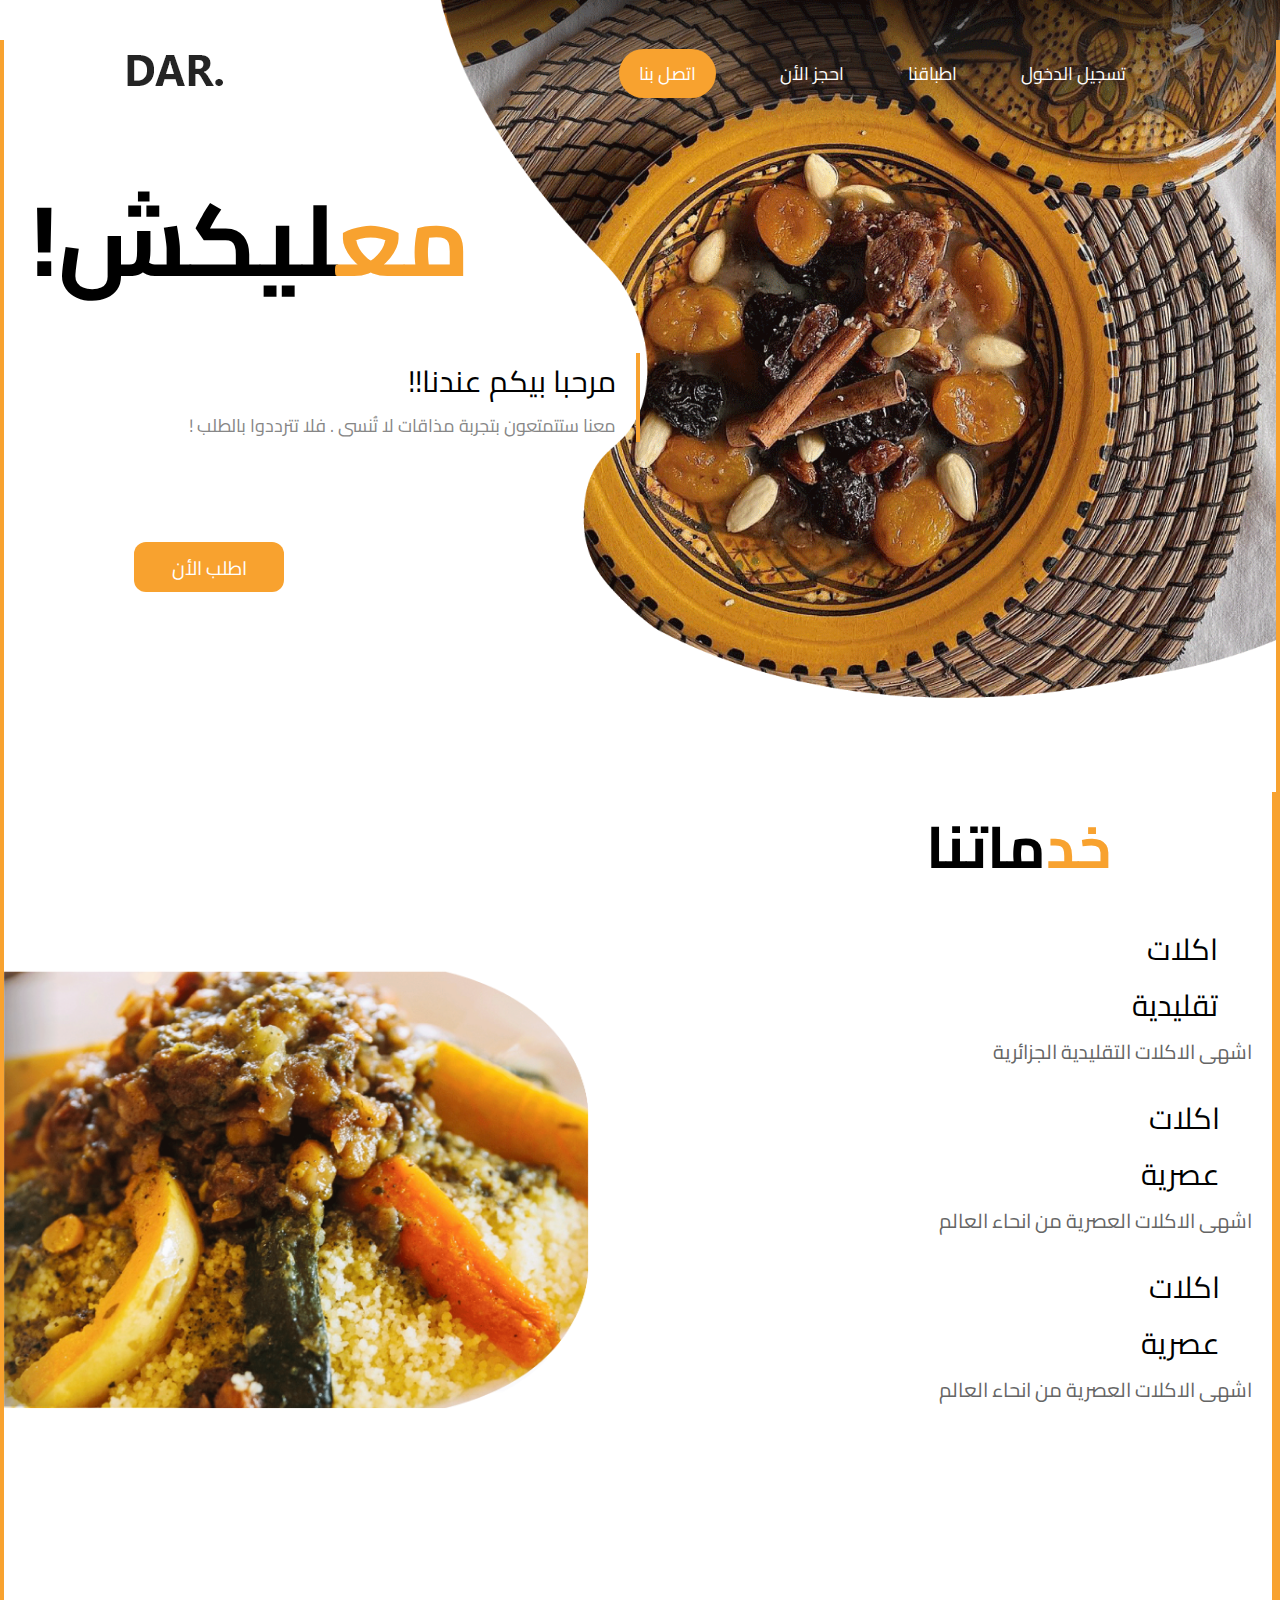
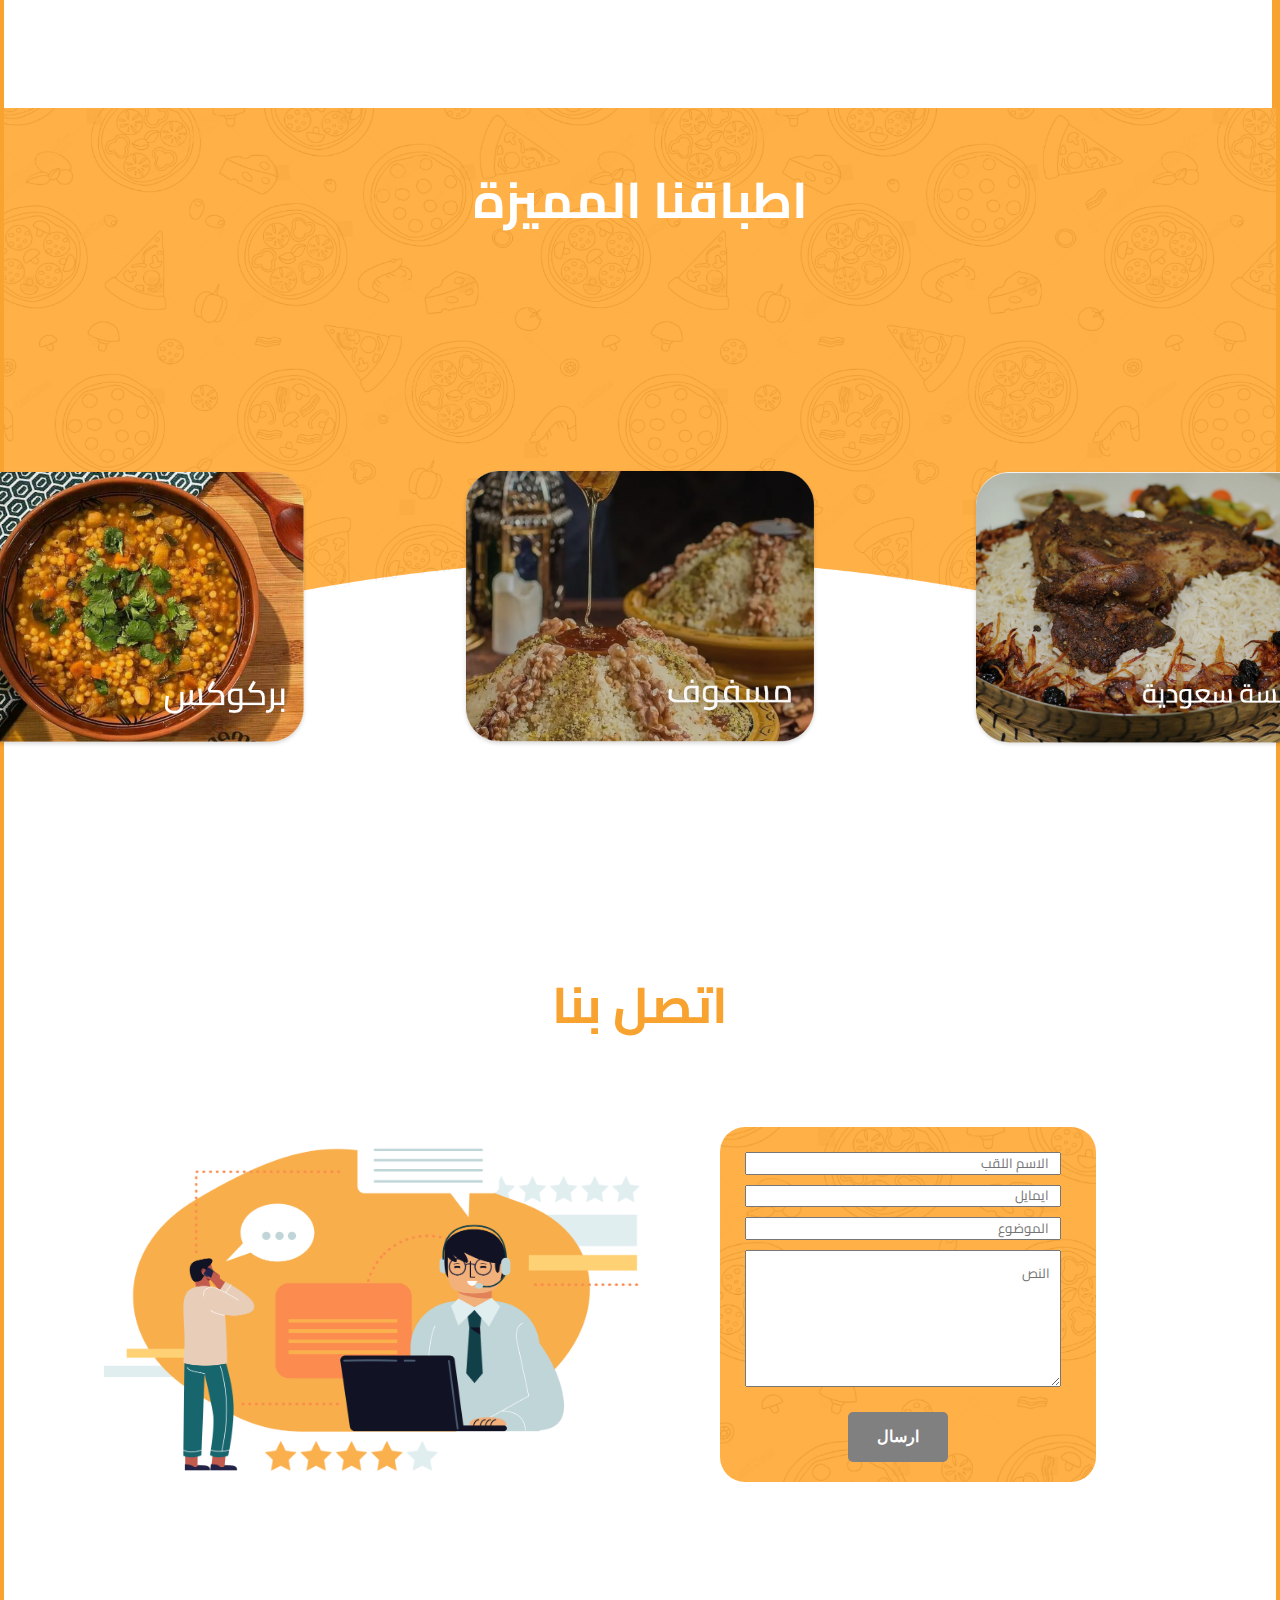
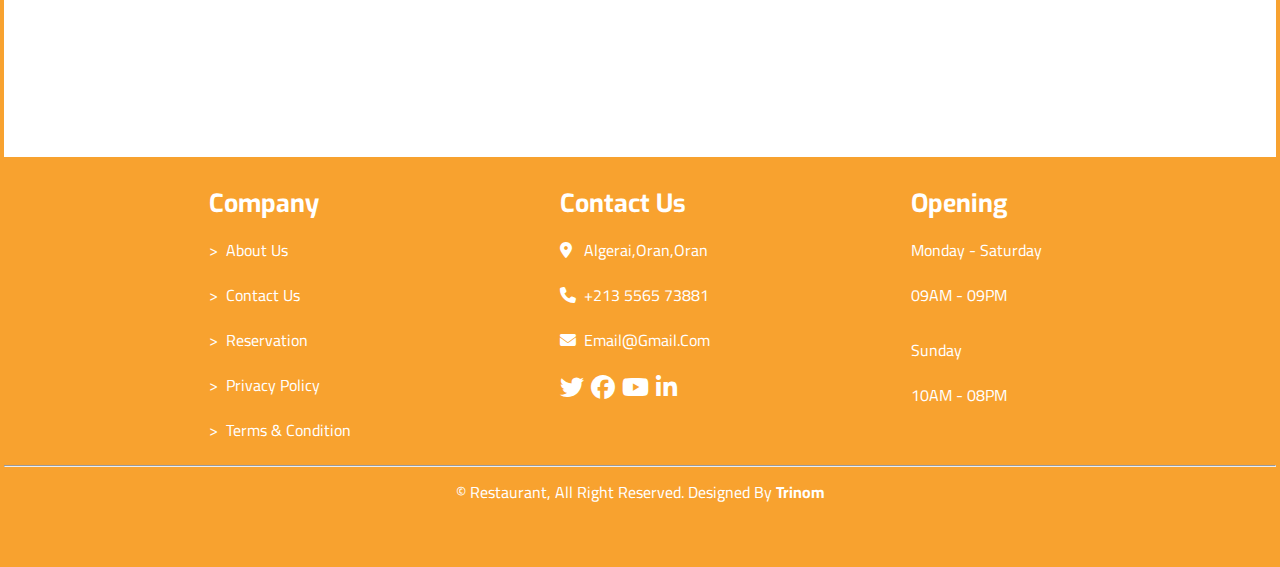
<file: index.html>
<!DOCTYPE html>
<html lang="en">
<head>
    <meta charset="UTF-8">
    <meta http-equiv="X-UA-Compatible" content="IE=edge">
    <meta name="viewport" content="width=device-width, initial-scale=1.0">
    <title>restaurent</title>
    <link rel="stylesheet" href="style.css">
    <link rel="icon" href="/res/tajin-with-black-fade.gif">
<link rel="stylesheet" href="https://cdnjs.cloudflare.com/ajax/libs/font-awesome/6.4.0/css/all.min.css">    
</head>
<body>
        <div class="main_container">
    
          <header>
            <div class="logo">
              <img src="res/DAR.DJEDDI.png" alt="">
            </div>    
                <div class="nav-bar">
                <nav>
                  <a href="signin.html">تسجيل الدخول</a>
                  <a href="menu.html">اطباقنا</a>
                  <a href="#">احجز الأن</a>
                  <a href="#contact" class="cont">اتصل بنا</a>
                </nav>
                </div>   
                            
          </header>
                    
                    <!--section taa bdya -->
              
                    <div class="container-sec1">
                        <div  class="bdya_titel">
                            <div class="m3likch"><h3>!<span style="color:#F8A22F">مع</span>ليكش </h3></div>
                            <div class="parag">
                            <p>!!مرحبا بيكم عندنا</p>
                            <p style="font-size: large;color:#868686"> ! معنا ستتمتعون بتجربة مذاقات لا تُنسى . فلا تترددوا بالطلب  </p>
                            </div>
                            <button class="btn">اطلب الأن </button>
                        </div>
                    <!--hna div win t7ot img-->
                        
                    
                    </div>

                
                <!--section ends taa bdya-->
                <!--section zawja -->

                <div class="container-sec2">
                    <div class="img-sec2">
                            <img src="/res/coucouuus.gif" class="couscous">

                    
                    </div>

                    <!--ktiba of section 2 -->
                    <div class="dish">
                      <h3><span style="color:#F8A22F">خد</span>ماتنا </h3>
                      
                      
                      <div class="parag-2">
                        <P >اكلات تقليدية</P>
                        <lord-icon
                              src="https://cdn.lordicon.com/mecwbjnp.json"
                              trigger="hover"
                              colors="primary:#f8a22f,secondary:#000000"
                              style="width:50px;height:50px;display: flex;">
                          </lord-icon>
                          <script src="https://cdn.lordicon.com/bhenfmcm.js"></script>
                      
                        </div>
                        <p class="comment_dish">اشهى الاكلات التقليدية الجزائرية</p>
                        <p class="comment_dish"> </p>

                     
                      <div class="parag-2">
                        <P class="z">اكلات عصرية</P>
                        <lord-icon
                              src="https://cdn.lordicon.com/mecwbjnp.json"
                              trigger="hover"
                              colors="primary:#f8a22f,secondary:#000000"
                              style="width:50px;height:50px;display: flex;">
                          </lord-icon>
                          <script src="https://cdn.lordicon.com/bhenfmcm.js"></script>
                      </div>
                        <p class="comment_dish">اشهى الاكلات العصرية من انحاء العالم</p>
                        
                        
                        <div class="parag-2">
                        <P class="z">اكلات عصرية</P>
                        <lord-icon
                              src="https://cdn.lordicon.com/mecwbjnp.json"
                              trigger="hover"
                              colors="primary:#f8a22f,secondary:#000000"
                              style="width:50px;height:50px;display: flex;">
                          </lord-icon>
                          <script src="https://cdn.lordicon.com/bhenfmcm.js"></script>
                      </div>
                        <p class="comment_dish">اشهى الاكلات العصرية من انحاء العالم</p>
                        
                  
              </div>
                </div>    
                
                <div class="container-sec3">

                  
               
                <div class="popular">

                  <h1 id="big_title" >اطباقنا المميزة</h1>
              
                  <div id="photo">
                      <img src="res/brkoukes-main.png" alt="">
                      <img src="res/mesfouf-main.png" alt="">
                      <img src="res/kabsa-main.png" alt="">
                  </div>
              
              
               </div>
              
              
              
              
              
                </div>
<div class="container-sec4">
  <div id="contact">
    <h1 id="contact">اتصل بنا</h1>
  
    <div id="contact_row">

        <div class="contact_col">
            <img class="img-feed" src="res/feedback ai.png" alt="">
            



        </div>



        <div class="contact_col">
            <form class="form">
                
                <input type="text" placeholder="الاسم اللقب">
                <input type="email" placeholder="ايمايل">
                <input type="text" placeholder="الموضوع">
                <textarea rows="5" placeholder="النص"></textarea>
                <button class="btn-form"><h3>ارسال</h3></button>
            </form>
        
        
        
        </div>


    </div>


  </div>




                </div>
              
        </div>

                <!--section  ends -->


</div>
  
                <!--footer start -->

<footer>
        <div class="footer">
            <div class="footer_info">
            
            <div class="column column1">
               <h1>Company</h1>
            <a href=""><span>></span>&nbsp;&nbsp;About Us</a>
            <a href=""><span>></span>&nbsp;&nbsp;Contact Us</a>
            <a href=""><span>></span>&nbsp;&nbsp;Reservation</a>
            <a href=""><span>></span>&nbsp;&nbsp;Privacy Policy</a>
            <a href=""><span>></span>&nbsp;&nbsp;Terms & Condition</a>
          </div>
          <div class="column column2">
            <h1>Contact Us</h1>
            <pre><i class="fa-solid fa-location-dot"></i>&nbsp;&nbsp; Algerai,oran,oran</pre>
            <pre><i class="fa-solid fa-phone"></i>&nbsp;&nbsp;+213 5565 73881</pre>
            <pre><i class="fa-solid fa-envelope"></i>&nbsp;&nbsp;email@gmail.com</pre>
            <div class="contacticons">
              <a href=""><i class="fa-brands fa-twitter icon1"></i></a>
              <a href=""><i class="fa-brands fa-facebook icon2"></i></a>
              <a href=""><i class="fa-brands fa-youtube icon3"></i></a>
              <a href=""><i class="fa-brands fa-linkedin-in icon4"></i></a>
            </div>
          </div>
        
        
          <div class="column column3">
            <h1>Opening</h1>
            <pre>Monday - Saturday</pre>
            <pre class="pad">09AM - 09PM</pre>
            <pre>Sunday</pre>
            <pre>10AM - 08PM</pre>
          </div>
          
        
      </div>
      
    </div>
    <div class="copyright">
        <hr>
        <pre>© Restaurant, All Right Reserved. Designed By <strong>trinom</strong></p>
      </div>
  </footer>

                <!--footer  ends -->

</body>
</html>
</file>
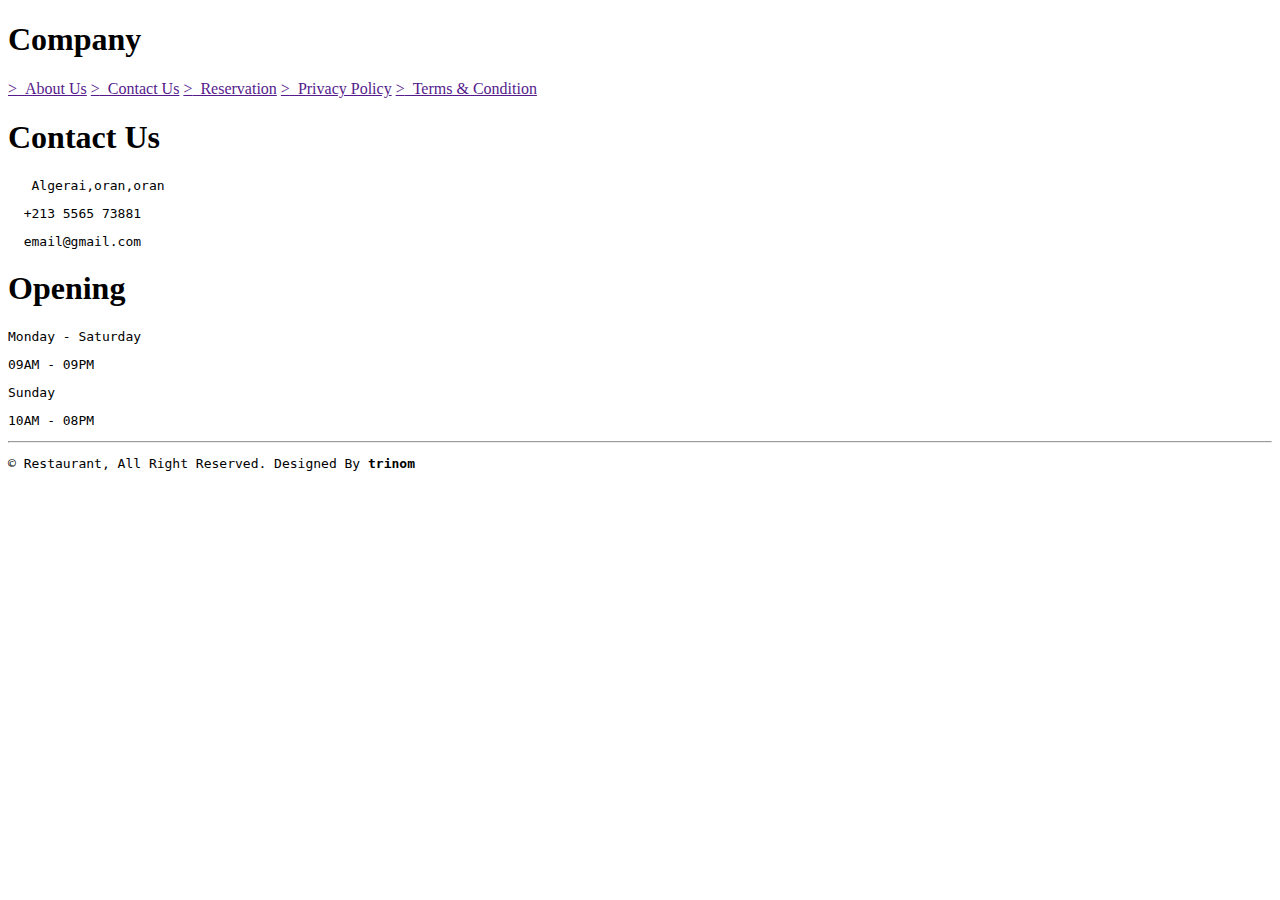
<file: footer.html>
<!DOCTYPE html>
<html lang="en">
<head>
    <meta charset="UTF-8">
    <meta http-equiv="X-UA-Compatible" content="IE=edge">
    <meta name="viewport" content="width=device-width, initial-scale=1.0">
    <title>Document</title>
</head>
<body>
     <footer>
        <div class="footer">
            <div class="footer_info">
            
            <div class="column column1">
               <h1>Company</h1>
            <a href=""><span>></span>&nbsp;&nbsp;About Us</a>
            <a href=""><span>></span>&nbsp;&nbsp;Contact Us</a>
            <a href=""><span>></span>&nbsp;&nbsp;Reservation</a>
            <a href=""><span>></span>&nbsp;&nbsp;Privacy Policy</a>
            <a href=""><span>></span>&nbsp;&nbsp;Terms & Condition</a>
          </div>
          <div class="column column2">
            <h1>Contact Us</h1>
            <pre><i class="fa-solid fa-location-dot"></i>&nbsp;&nbsp; Algerai,oran,oran</pre>
            <pre><i class="fa-solid fa-phone"></i>&nbsp;&nbsp;+213 5565 73881</pre>
            <pre><i class="fa-solid fa-envelope"></i>&nbsp;&nbsp;email@gmail.com</pre>
            <div class="contacticons">
              <a href=""><i class="fa-brands fa-twitter icon1"></i></a>
              <a href=""><i class="fa-brands fa-facebook icon2"></i></a>
              <a href=""><i class="fa-brands fa-youtube icon3"></i></a>
              <a href=""><i class="fa-brands fa-linkedin-in icon4"></i></a>
            </div>
          </div>
        
        
          <div class="column column3">
            <h1>Opening</h1>
            <pre>Monday - Saturday</pre>
            <pre class="pad">09AM - 09PM</pre>
            <pre>Sunday</pre>
            <pre>10AM - 08PM</pre>
          </div>
          
        
      </div>
      
    </div>
    <div class="copyright">
        <hr>
        <pre>© Restaurant, All Right Reserved. Designed By <strong>trinom</strong></p>
      </div>
  </footer>
</body>
</html>
</file>
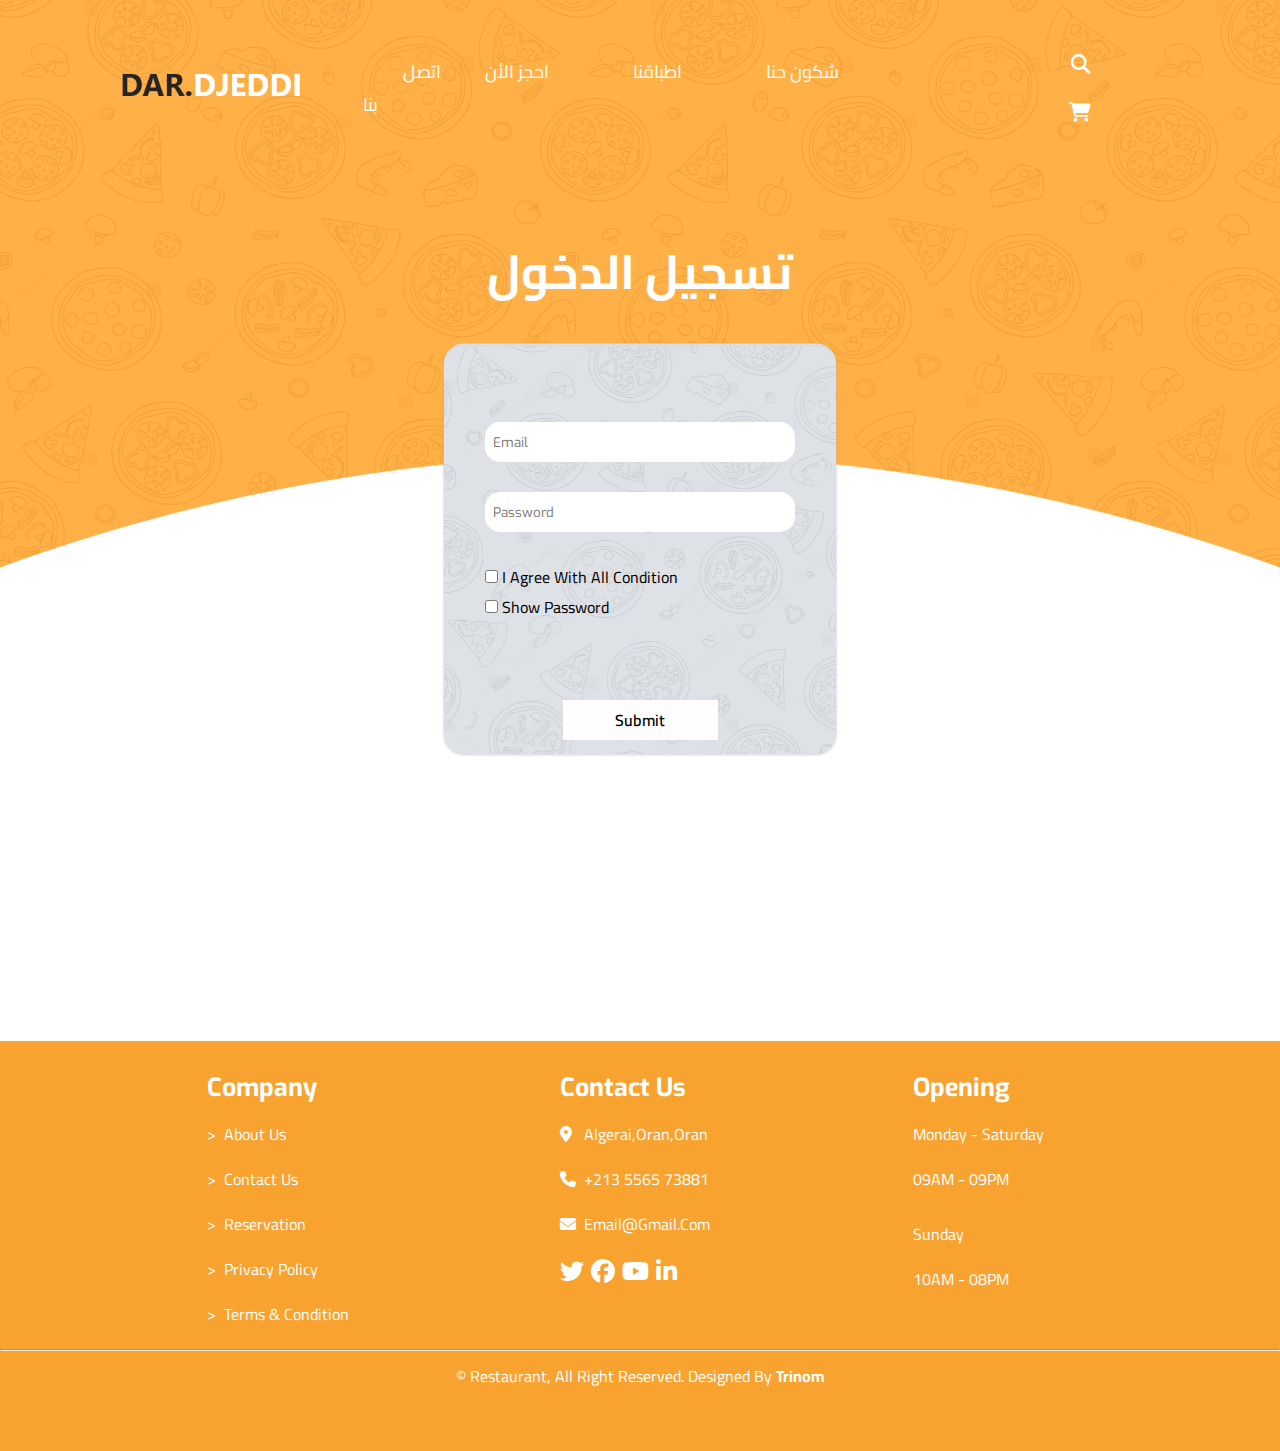
<file: login.html>
<!DOCTYPE html>
<html lang="en">
<head>
    <meta charset="UTF-8">
    <meta http-equiv="X-UA-Compatible" content="IE=edge">
    <meta name="viewport" content="width=device-width, initial-scale=1.0">
    <title>Log in</title>
    <link rel="stylesheet" href="login.css">
    <link rel="stylesheet" href="https://cdnjs.cloudflare.com/ajax/libs/font-awesome/6.4.0/css/all.min.css">
</head>
<body>


    <div class="header">
    
        <div class="logo">
    
            <img src="res/DAR.DJEDDI.png" alt="">
        </div>
        <div class="nav">
            <nav>
                <a href="#">شكون حنا</a>
                <a href="#">اطباقنا</a>
                <a href="#">احجز الأن</a>
                <a href="#">اتصل بنا</a>
            </nav>
        </div>
    
        <div class="icons">
            <i class="fas fa-bars" id="menu-bars"></i>
            <i class="fas fa-search" id="search"></i>
            <a href="#" class="fas fa-shopping-cart"> </a>
        </div>
    </div>
    


    <section class="sec">
        
            <h1>تسجيل الدخول</h1>
        
        
        
        
        <div class="form_box">
            <div class="form_value">
                <form>
                    <div class="input_box">
                        
                        <input class="inp" type="email" id="1" name="email" placeholder="  email">
                        

                    </div>

                    <div class="input_box">
                        
                        <input class="inp"  type="password" id="password-input" name="password"  placeholder="  password" >
                        
                    </div>

                    <div class="forget">
                       
                        <label >
                         <input type="checkbox" rem>  I agree with all condition
                        </label>
                    </div>

                    <div class="password-container">
                    
                    <label >
                        <input  type="checkbox" id="show-password-checkbox" onclick="togglePasswordVisibility()" rem>  show password
                    </label>

                    </div>
                    <div class="btn">
                        <button>submit</button>
                    </div>

                    
                
                </form>

            </div>
           
        
        </div>







    </section>
    

































    <footer>
        <div class="footer">
            <div class="footer_info">
    
                <div class="column column1">
                    <h1>Company</h1>
                    <a href=""><span>></span>&nbsp;&nbsp;About Us</a>
                    <a href=""><span>></span>&nbsp;&nbsp;Contact Us</a>
                    <a href=""><span>></span>&nbsp;&nbsp;Reservation</a>
                    <a href=""><span>></span>&nbsp;&nbsp;Privacy Policy</a>
                    <a href=""><span>></span>&nbsp;&nbsp;Terms & Condition</a>
                </div>
                <div class="column column2">
                    <h1>Contact Us</h1>
                    <pre><i class="fa-solid fa-location-dot"></i>&nbsp;&nbsp; Algerai,oran,oran</pre>
                    <pre><i class="fa-solid fa-phone"></i>&nbsp;&nbsp;+213 5565 73881</pre>
                    <pre><i class="fa-solid fa-envelope"></i>&nbsp;&nbsp;email@gmail.com</pre>
                    <div class="contacticons">
                        <a href=""><i class="fa-brands fa-twitter icon1"></i></a>
                        <a href=""><i class="fa-brands fa-facebook icon2"></i></a>
                        <a href=""><i class="fa-brands fa-youtube icon3"></i></a>
                        <a href=""><i class="fa-brands fa-linkedin-in icon4"></i></a>
                    </div>
                </div>
    
    
                <div class="column column3">
                    <h1>Opening</h1>
                    <pre>Monday - Saturday</pre>
                    <pre class="pad">09AM - 09PM</pre>
                    <pre>Sunday</pre>
                    <pre>10AM - 08PM</pre>
                </div>
    
    
            </div>
    
        </div>
        <div class="copyright">
            <hr>
            <pre>© Restaurant, All Right Reserved. Designed By <strong>trinom</strong></p>
          </div>
      </footer>











<script src="logsign.js"></script>
    



</body>
</html>
</file>
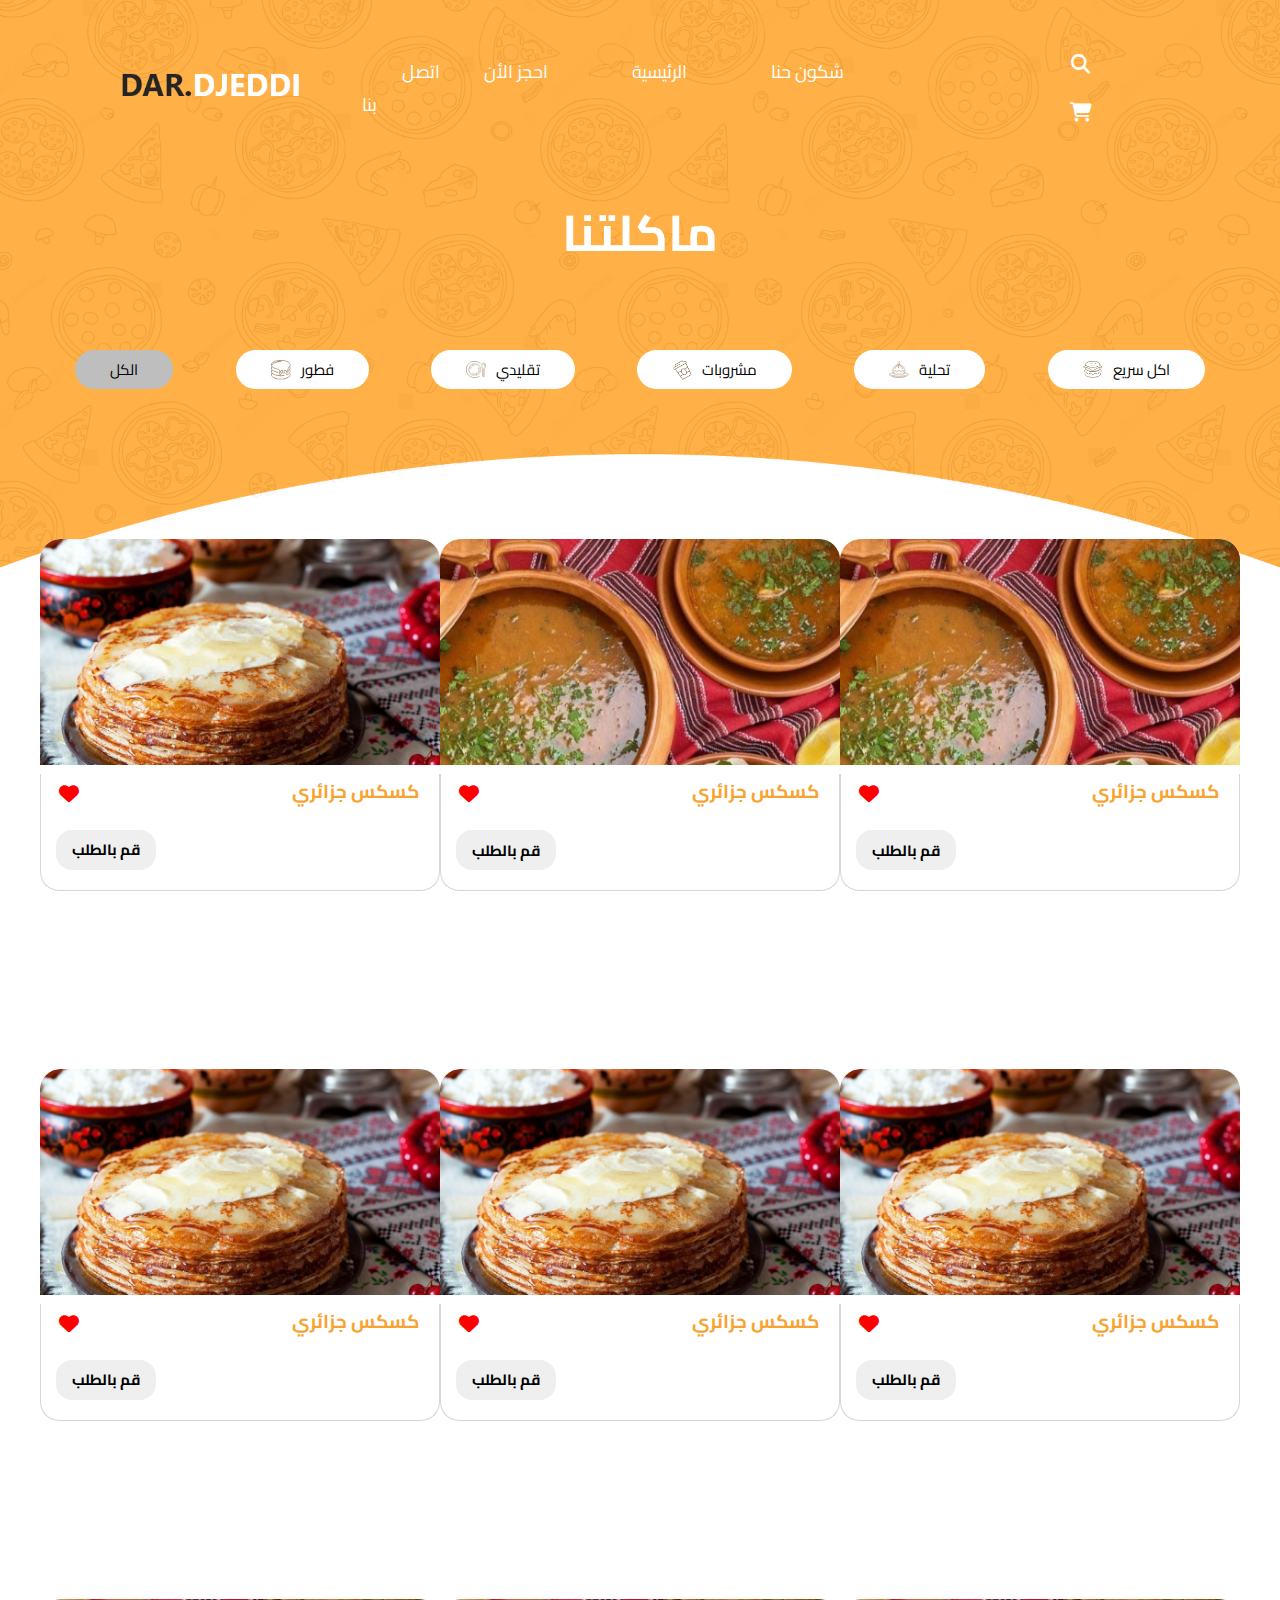
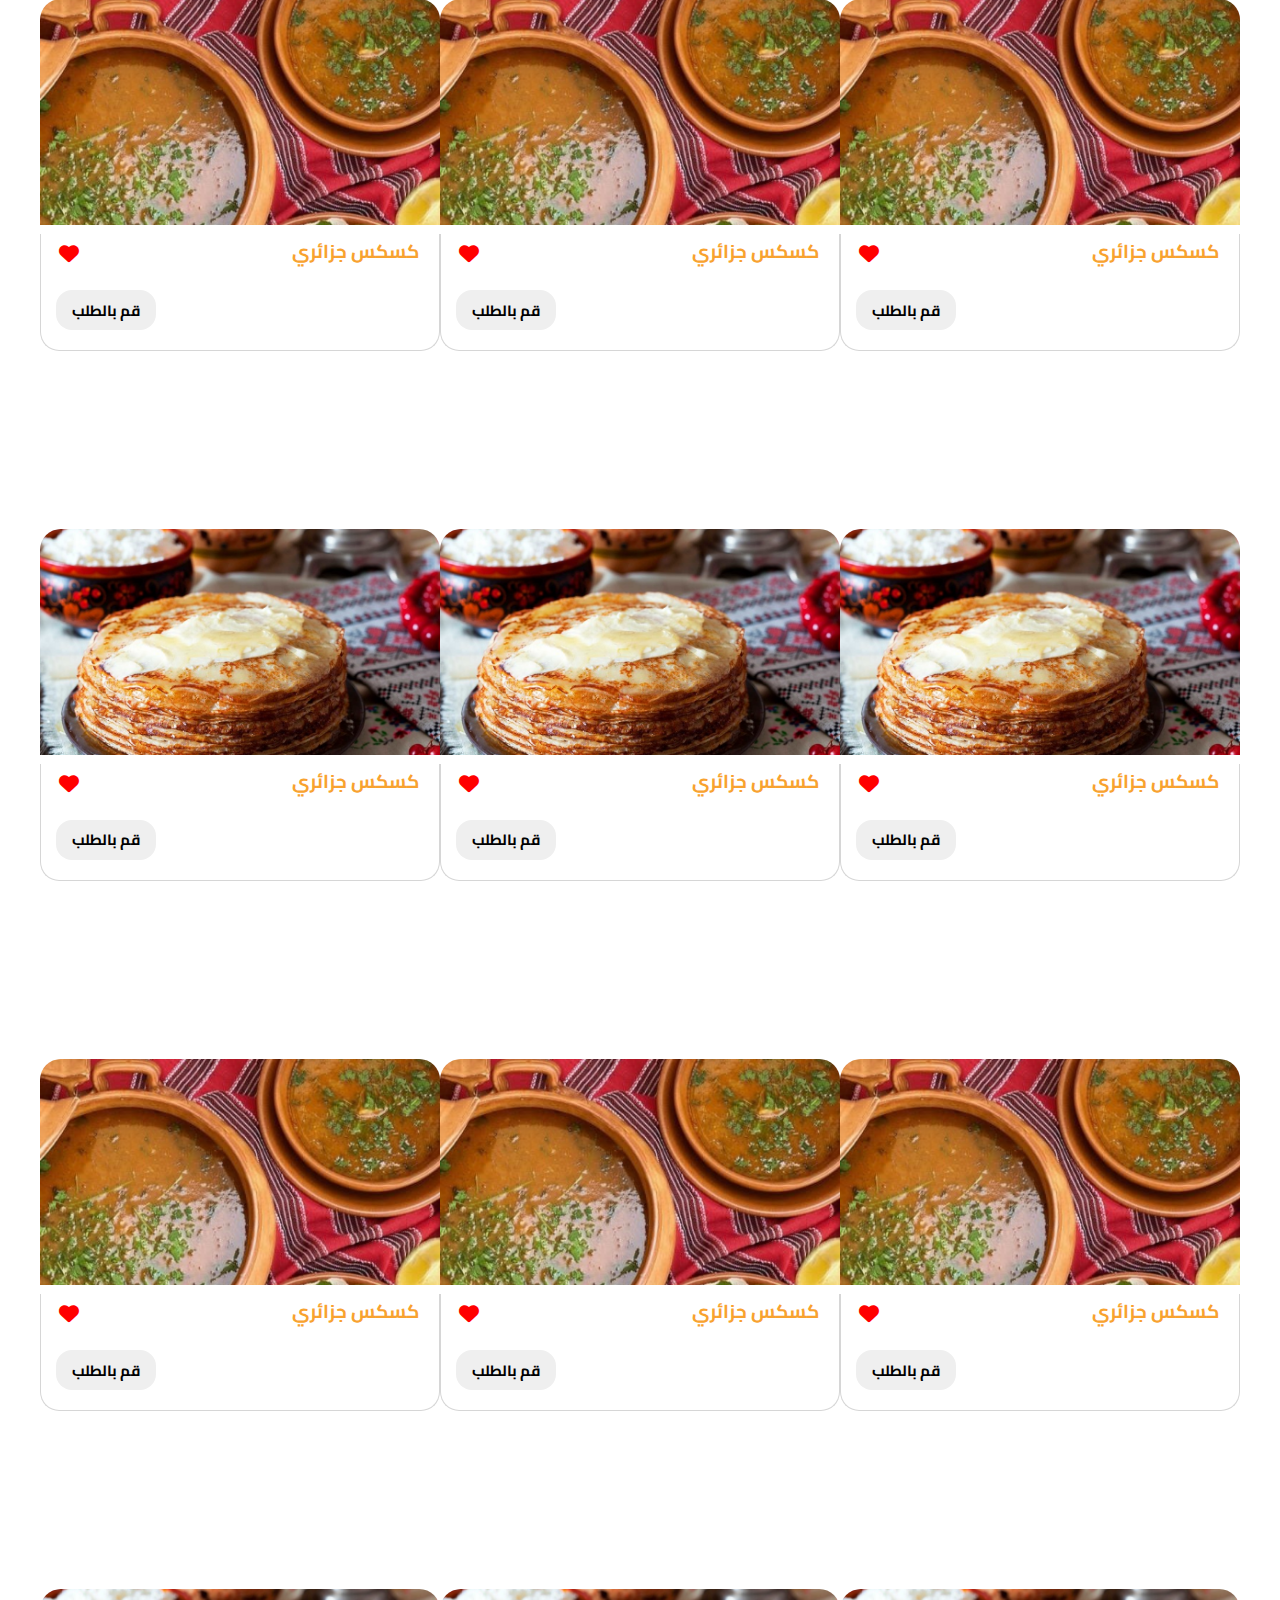
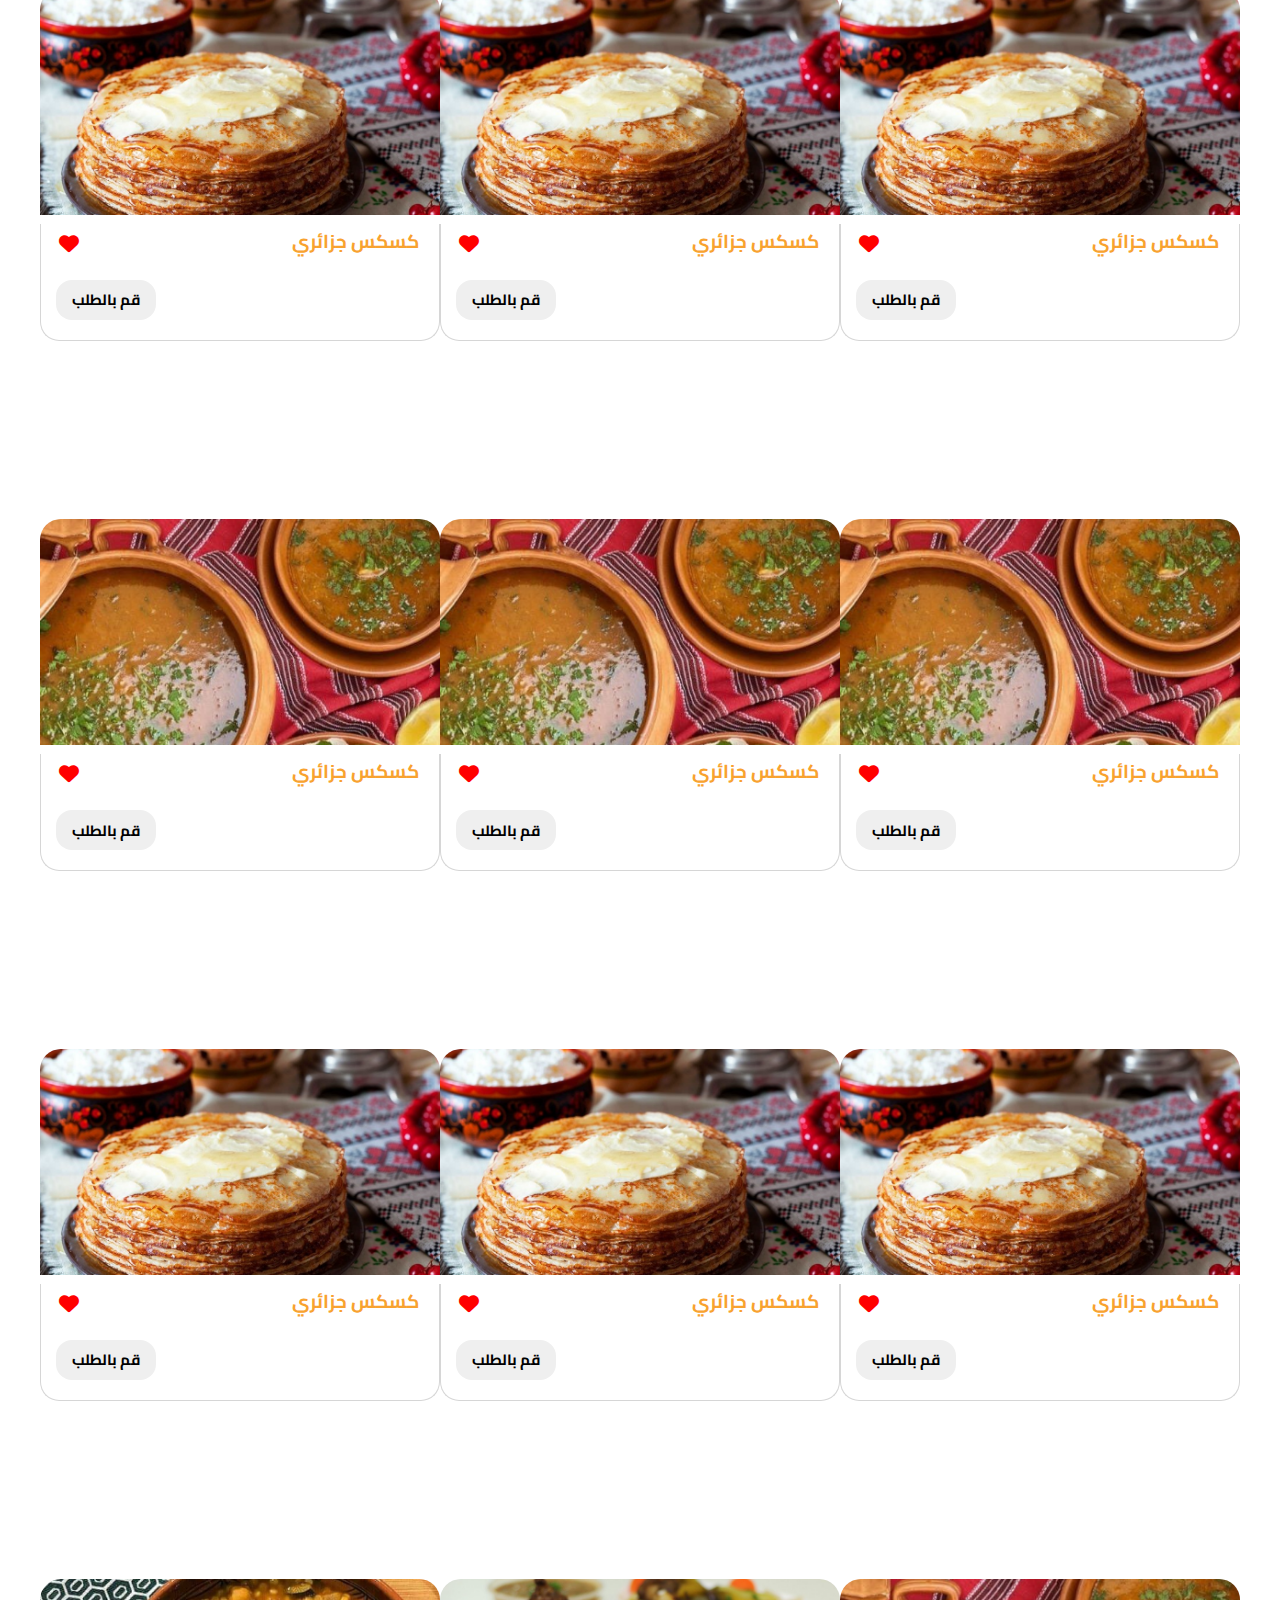
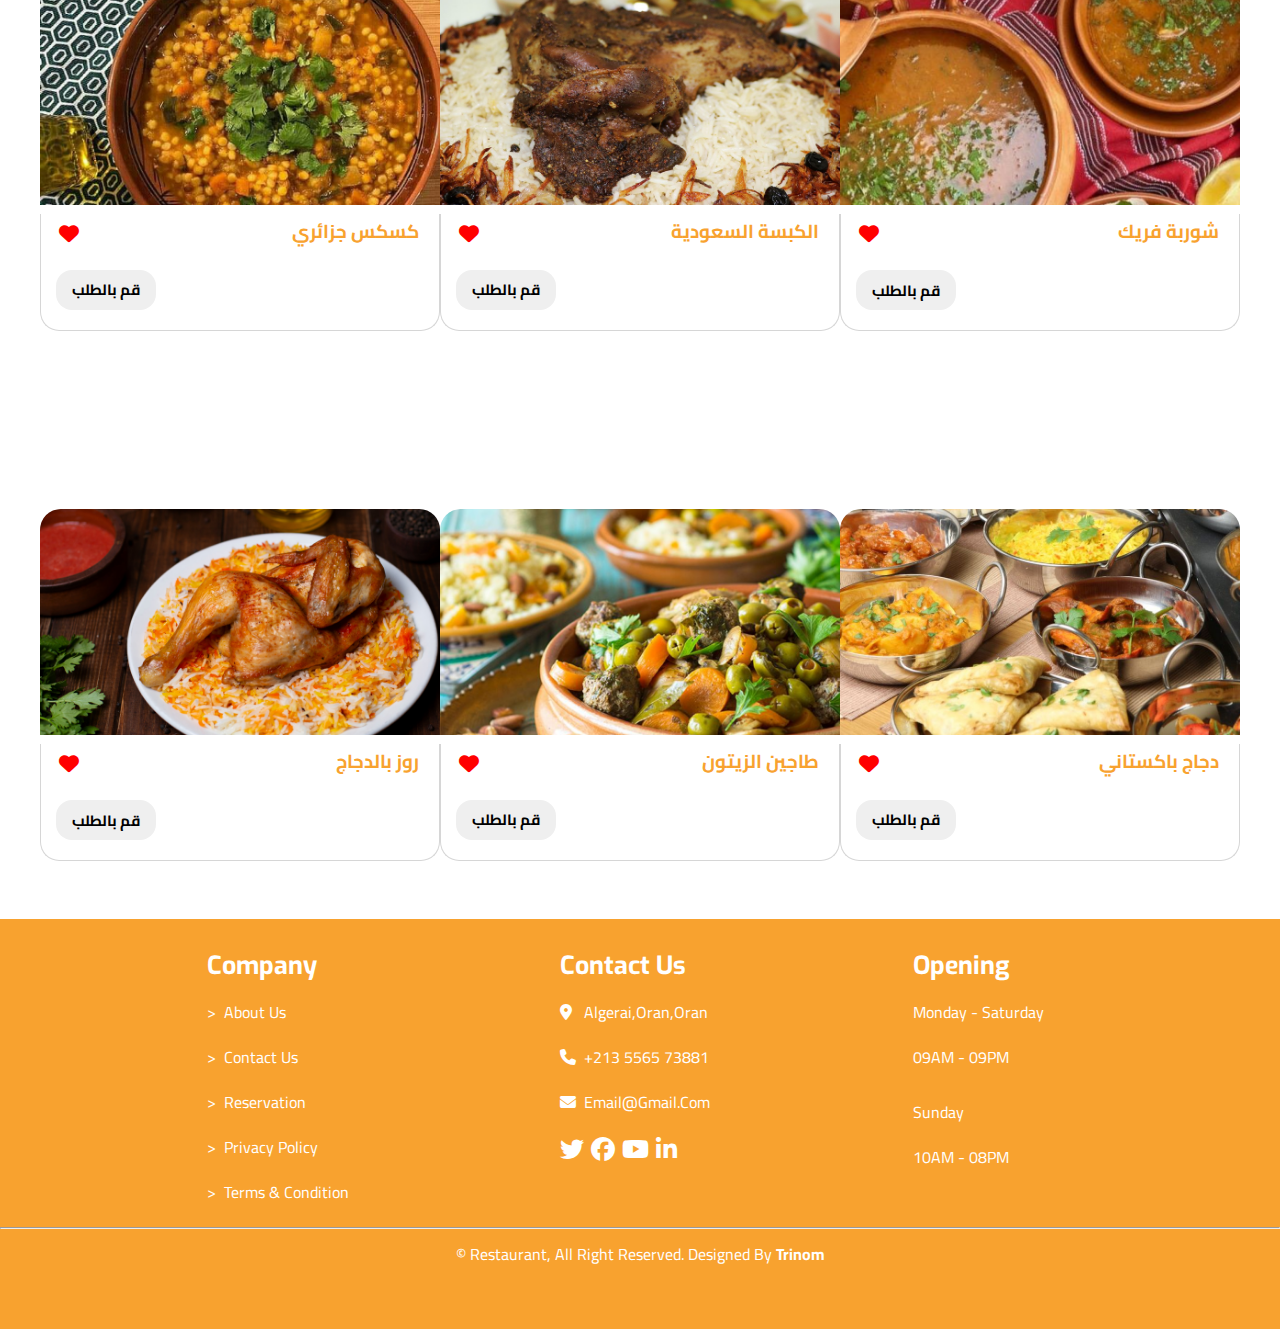
<file: menu.html>
<!DOCTYPE html>
<html lang="en">
  <head>
    <meta charset="UTF-8" />
    <meta http-equiv="X-UA-Compatible" content="IE=edge" />
    <meta name="viewport" content="width=device-width, initial-scale=1.0" />
    <title>menu</title>
    <link rel="stylesheet" href="menu.css" />

    <link
      rel="stylesheet"
      href="https://cdnjs.cloudflare.com/ajax/libs/font-awesome/6.4.0/css/all.min.css"
    />
  </head>
  <body>
    <div class="header">
    
      <div class="logo">

        <img src="res/DAR.DJEDDI.png" alt="">
      </div>
      <div class="nav">
        <nav>
          <a href="#">شكون حنا</a>
          <a href="index.html">الرئيسية</a>
          <a href="#">احجز الأن</a>
          <a href="#" >اتصل بنا</a>
        </nav>
      </div>

      <div class="icons">
        <i class="fas fa-bars" id="menu-bars"></i>
        <i class="fas fa-search" id="search"></i>
        <a href="#" class="fas fa-shopping-cart"> </a>
      </div>
    </div>

    <div class="menu">

      <h3>ماكلتنا</h3>


      <div class="menu-bar">

        
        <a href="#" ><button id="all">الكل</button></a>
        <a href="#"
          ><button id="btn1" class="img-button">
            <img src="res/Group 837.png" alt=""  />فطور
          </button></a
        >
        <a href="#"
          ><button class="img-button" id="btn2">
            <img src="res/Group 842.png" alt="" /> تقليدي
          </button></a
        >
        <a href="#"
          ><button class="img-button" id="btn3">
            <img src="res/Group 838.png" alt="" /> مشروبات
          </button></a
        >
        <a href="#"
          ><button class="img-button" id="btn4">
            <img src="res/Group 840.png" alt="" /> تحلية
          </button></a
        >
        <a href="#"
          ><button class="img-button" id="btn5">
            <img src="res/Group 839.png" alt="" /> اكل سريع
          </button></a
        >

       
      </div>
    </div>

  
  
  
  
  
  
  
  
  
 
  
  
  
  <section class="lftor" id="ftor">

    <div class="meals">
      
      <div class="meal-box">
        <div class="image">
          <img src="res/meals/Mask Group 607 (2).png" alt="" />
        </div>
        <div class="info">
          <div class="meal-name">
           <div class="heart-icon">
            <i class="fa-sharp fa-solid fa-heart" id="heart-icon"></i>
          </div>
            <h3>كسكس جزائري</h3>
          </div>
          
          <div class="button">
            <button><h3>قم بالطلب</h3></button>
          </div>
        </div>
      </div>

      <div class="meal-box">
        <div class="image">
          <img src="res/meals/Mask Group 606.png" alt="" />
        </div>
        <div class="info">
          <div class="meal-name">
          <div class="heart-icon"><i class="fa-sharp fa-solid fa-heart" id="heart-icon"></i></div>
          <h3>كسكس جزائري</h3>
          </div> 
          <div class="review"></div>
         
            <button><h3>قم بالطلب</h3></button>
         
        </div>
      </div>

      <div class="meal-box">
        <div class="image">
          <img src="res/meals/Mask Group 606.png" alt="" />
        </div>
        <div class="info">
          <div class="meal-name">
           <div class="heart-icon"><i class="fa-sharp fa-solid fa-heart" id="heart-icon"></i></div>

            <h3>كسكس جزائري</h3>
          </div>
          <div class="review"></div>
          
         <button><h3>قم بالطلب</h3></button>
          
        </div>
      </div>
    </div>

    <div class="meals">
      <div class="meal-box">
        <div class="image">
          <img src="res/meals/Mask Group 607 (2).png" alt="" />
        </div>
        <div class="info">
          <div class="meal-name">
           <div class="heart-icon"><i class="fa-sharp fa-solid fa-heart" id="heart-icon"></i></div>
            <h3>كسكس جزائري</h3>
          </div> 
          <button><h3>قم بالطلب</h3></button>
        </div>

       
      </div>

      <div class="meal-box">
        <div class="image">
          <img src="res/meals/Mask Group 607 (2).png" alt="" />
        </div>
        <div class="info">
          <div class="meal-name">
           <div class="heart-icon"><i class="fa-sharp fa-solid fa-heart" id="heart-icon"></i></div>
            <h3>كسكس جزائري</h3>
          </div>
        
        <button><h3>قم بالطلب</h3></button>
      </div>
      </div>
      <div class="meal-box">
        <div class="image">
          <img src="res/meals/Mask Group 607 (2).png" alt="" />
        </div>
        <div class="info">
          <div class="meal-name">
           <div class="heart-icon"><i class="fa-sharp fa-solid fa-heart" id="heart-icon"></i></div>

            <h3>كسكس جزائري</h3>  
          </div>
           <button><h3>قم بالطلب</h3></button>
        </div>
       
      </div>
    </div>
    </section>    
  
  
  
  






  <section class="mchroubat" id="drinks">

    <div class="meals">
      
      <div class="meal-box">
        <div class="image">
          <img src="res/meals/Mask Group 606.png" alt="" />
        </div>
        <div class="info">
          <div class="meal-name">
            <div class="heart-icon">
            <i class="fa-sharp fa-solid fa-heart" id="heart-icon"></i>
          </div>
          <h3>كسكس جزائري</h3>
          </div>
          <div class="review"></div>
          <div class="button">
            <button><h3>قم بالطلب</h3></button>
          </div>
        </div>
      </div>

      <div class="meal-box">
        <div class="image">
          <img src="res/meals/Mask Group 606.png" alt="" />
        </div>
        <div class="info">
          <div class="meal-name">
            <div class="heart-icon">
            <i class="fa-sharp fa-solid fa-heart" id="heart-icon"></i>
          </div>
          <h3>كسكس جزائري</h3>
          </div>
          <div class="review"></div>
         
            <button><h3>قم بالطلب</h3></button>
         
        </div>
      </div>

      <div class="meal-box">
        <div class="image">
          <img src="res/meals/Mask Group 606.png" alt="" />
        </div>
        <div class="info">
          <div class="meal-name">
            <div class="heart-icon">
            <i class="fa-sharp fa-solid fa-heart" id="heart-icon"></i>
          </div>
          <h3>كسكس جزائري</h3>
          </div>
          <div class="review"></div>
          
         <button><h3>قم بالطلب</h3></button>
          
        </div>
      </div>
    </div>

    <div class="meals">
      <div class="meal-box">
        <div class="image">
          <img src="res/meals/Mask Group 607 (2).png" alt="" />
        </div>
        <div class="info">
          <div class="meal-name">
            <div class="heart-icon">
            <i class="fa-sharp fa-solid fa-heart" id="heart-icon"></i>
          </div>
          <h3>كسكس جزائري</h3>
          </div> 
          <button><h3>قم بالطلب</h3></button>
        </div>

       
      </div>

      <div class="meal-box">
        <div class="image">
          <img src="res/meals/Mask Group 607 (2).png" alt="" />
        </div>
        <div class="info">
          <div class="meal-name">
            <div class="heart-icon">
            <i class="fa-sharp fa-solid fa-heart" id="heart-icon"></i>
          </div>
          <h3>كسكس جزائري</h3>
          </div>
        
        <button><h3>قم بالطلب</h3></button>
      </div>
      </div>
      <div class="meal-box">
        <div class="image">
          <img src="res/meals/Mask Group 607 (2).png" alt="" />
        </div>
        <div class="info">
          <div class="meal-name">
            <div class="heart-icon">
            <i class="fa-sharp fa-solid fa-heart" id="heart-icon"></i>
          </div>
          <h3>كسكس جزائري</h3>  
          </div>
           <button><h3>قم بالطلب</h3></button>
        </div>
       
      </div>
    </div>
    </section>









   
   <section class="desserts" id="thlia">

    <div class="meals">
      
      <div class="meal-box">
        <div class="image">
          <img src="res/meals/Mask Group 606.png" alt="" />
        </div>
        <div class="info">
          <div class="meal-name">
            <div class="heart-icon">
            <i class="fa-sharp fa-solid fa-heart" id="heart-icon"></i>
          </div>
          <h3>كسكس جزائري</h3>
          </div>
          <div class="review"></div>
          <div class="button">
            <button><h3>قم بالطلب</h3></button>
          </div>
        </div>
      </div>

      <div class="meal-box">
        <div class="image">
          <img src="res/meals/Mask Group 606.png" alt="" />
        </div>
        <div class="info">
          <div class="meal-name">
            <div class="heart-icon">
            <i class="fa-sharp fa-solid fa-heart" id="heart-icon"></i>
          </div>
          <h3>كسكس جزائري</h3>
          </div>
          <div class="review"></div>
         
            <button><h3>قم بالطلب</h3></button>
         
        </div>
      </div>

      <div class="meal-box">
        <div class="image">
          <img src="res/meals/Mask Group 606.png" alt="" />
        </div>
        <div class="info">
          <div class="meal-name">
           <div class="heart-icon">
            <i class="fa-sharp fa-solid fa-heart" id="heart-icon"></i>
          </div> 
          <h3>كسكس جزائري</h3>
          </div>
          <div class="review"></div>
          
         <button><h3>قم بالطلب</h3></button>
          
        </div>
      </div>
    </div>

    <div class="meals">
      <div class="meal-box">
        <div class="image">
          <img src="res/meals/Mask Group 607 (2).png" alt="" />
        </div>
        <div class="info">
          <div class="meal-name">
            <div class="heart-icon">
            <i class="fa-sharp fa-solid fa-heart" id="heart-icon"></i>
          </div><h3>كسكس جزائري</h3>
          </div> 
          <button><h3>قم بالطلب</h3></button>
        </div>

       
      </div>

      <div class="meal-box">
        <div class="image">
          <img src="res/meals/Mask Group 607 (2).png" alt="" />
        </div>
        <div class="info">
          <div class="meal-name">
            <div class="heart-icon">
            <i class="fa-sharp fa-solid fa-heart" id="heart-icon"></i>
          </div><h3>كسكس جزائري</h3>
          </div>
        
        <button><h3>قم بالطلب</h3></button>
      </div>
      </div>
      <div class="meal-box">
        <div class="image">
          <img src="res/meals/Mask Group 607 (2).png" alt="" />
        </div>
        <div class="info">
          <div class="meal-name">
            <div class="heart-icon">
            <i class="fa-sharp fa-solid fa-heart" id="heart-icon"></i>
          </div><h3>كسكس جزائري</h3>  
          </div>
           <button><h3>قم بالطلب</h3></button>
        </div>
       
      </div>
    </div>
    </section>







   <section class="fast-food" id="fast">

    <div class="meals">
      
      <div class="meal-box">
        <div class="image">
          <img src="res/meals/Mask Group 606.png" alt="" />
        </div>
        <div class="info">
          <div class="meal-name">
            <div class="heart-icon">
            <i class="fa-sharp fa-solid fa-heart" id="heart-icon"></i>
          </div><h3>كسكس جزائري</h3>
          </div>
          <div class="review"></div>
          <div class="button">
            <button><h3>قم بالطلب</h3></button>
          </div>
        </div>
      </div>

      <div class="meal-box">
        <div class="image">
          <img src="res/meals/Mask Group 606.png" alt="" />
        </div>
        <div class="info">
          <div class="meal-name">
            <div class="heart-icon">
            <i class="fa-sharp fa-solid fa-heart" id="heart-icon"></i>
          </div><h3>كسكس جزائري</h3>
          </div>
          <div class="review"></div>
         
            <button><h3>قم بالطلب</h3></button>
         
        </div>
      </div>

      <div class="meal-box">
        <div class="image">
          <img src="res/meals/Mask Group 606.png" alt="" />
        </div>
        <div class="info">
          <div class="meal-name">
            <div class="heart-icon">
            <i class="fa-sharp fa-solid fa-heart" id="heart-icon"></i>
          </div><h3>كسكس جزائري</h3>
          </div>
          <div class="review"></div>
          
         <button><h3>قم بالطلب</h3></button>
          
        </div>
      </div>
    </div>

    <div class="meals">
      <div class="meal-box">
        <div class="image">
          <img src="res/meals/Mask Group 607 (2).png" alt="" />
        </div>
        <div class="info">
          <div class="meal-name">
            <div class="heart-icon">
            <i class="fa-sharp fa-solid fa-heart" id="heart-icon"></i>
          </div><h3>كسكس جزائري</h3>
          </div> 
          <button><h3>قم بالطلب</h3></button>
        </div>

       
      </div>

      <div class="meal-box">
        <div class="image">
          <img src="res/meals/Mask Group 607 (2).png" alt="" />
        </div>
        <div class="info">
          <div class="meal-name">
            <div class="heart-icon">
            <i class="fa-sharp fa-solid fa-heart" id="heart-icon"></i>
          </div>
          <h3>كسكس جزائري</h3>
          </div>
        
        <button><h3>قم بالطلب</h3></button>
      </div>
      </div>
      <div class="meal-box">
        <div class="image">
          <img src="res/meals/Mask Group 607 (2).png" alt="" />
        </div>
        <div class="info">
          <div class="meal-name">
            <div class="heart-icon">
            <i class="fa-sharp fa-solid fa-heart" id="heart-icon"></i>
          </div>
          <h3>كسكس جزائري</h3>  
          </div>
           <button><h3>قم بالطلب</h3></button>
        </div>
       
      </div>
    </div>
    </section>









   
    <section class="meals-trad" id="trad">

    <div class="meals">
      
      <div class="meal-box">
        <div class="image">
          <img src="res/meals/tradition/berkoukess.png" alt="" />
        </div>
        <div class="info">
          <div class="meal-name">
            <div class="heart-icon">
            <i class="fa-sharp fa-solid fa-heart" id="heart-icon"></i>
          </div><h3>كسكس جزائري</h3>
          </div>
          <div class="review"></div>
          <div class="button">
            <button><h3>قم بالطلب</h3></button>
          </div>
        </div>
      </div>

      <div class="meal-box">
        <div class="image">
          <img src="res/meals/tradition/kabsa.png" alt="" />
        </div>
        <div class="info">
          <div class="meal-name">
           <div class="heart-icon">
            <i class="fa-sharp fa-solid fa-heart" id="heart-icon"></i>
          </div>
            <h3> الكبسة السعودية</h3>
          </div>
          <div class="review"></div>
         
            <button><h3>قم بالطلب</h3></button>
         
        </div>
      </div>

      <div class="meal-box">
        <div class="image">
          <img src="res/meals/tradition/Mask Group 606@2x.png" alt="" />
        </div>
        <div class="info">
          <div class="meal-name">
           <div class="heart-icon">
            <i class="fa-sharp fa-solid fa-heart" id="heart-icon"></i>
          </div>
            <h3>شوربة فريك </h3>
          </div>
          <div class="review"></div>
          
         <button><h3>قم بالطلب</h3></button>
          
        </div>
      </div>
    </div>

    <div class="meals">
      <div class="meal-box">
        <div class="image">
          <img src="res/meals/tradition/rouz b.png" alt="" />
        </div>
        <div class="info">
          <div class="meal-name">
            <div class="heart-icon">
            <i class="fa-sharp fa-solid fa-heart" id="heart-icon"></i>
          </div>
            <h3>روز بالدجاج </h3>
            
          </div> 
          <button><h3>قم بالطلب</h3></button>
        </div>

       
      </div>

      <div class="meal-box">
        <div class="image">
          <img src="res/meals/tradition/tqjin zitoun.png" alt="" />
        </div>
        <div class="info">
          <div class="meal-name">
            <div class="heart-icon">
            <i class="fa-sharp fa-solid fa-heart" id="heart-icon"></i>
          </div>
            <h3>طاجين الزيتون</h3>
          </div>
        
        <button><h3>قم بالطلب</h3></button>
      </div>
      </div>
      <div class="meal-box">
        <div class="image">
          <img src="res/meals/tradition/Mask Group 606.png" alt="" />
        </div>
        <div class="info">
          <div class="meal-name">
            <div class="heart-icon">
            <i class="fa-sharp fa-solid fa-heart" id="heart-icon"></i>
          </div>
            <h3> دجاج باكستاني </h3>  
          </div>
           <button><h3>قم بالطلب</h3></button>
        </div>
       
      </div>
    </div>
    </section>









    <footer>
        <div class="footer">
            <div class="footer_info">
            
            <div class="column column1">
               <h1>Company</h1>
            <a href=""><span>></span>&nbsp;&nbsp;About Us</a>
            <a href=""><span>></span>&nbsp;&nbsp;Contact Us</a>
            <a href=""><span>></span>&nbsp;&nbsp;Reservation</a>
            <a href=""><span>></span>&nbsp;&nbsp;Privacy Policy</a>
            <a href=""><span>></span>&nbsp;&nbsp;Terms & Condition</a>
          </div>
          <div class="column column2">
            <h1>Contact Us</h1>
            <pre><i class="fa-solid fa-location-dot"></i>&nbsp;&nbsp; Algerai,oran,oran</pre>
            <pre><i class="fa-solid fa-phone"></i>&nbsp;&nbsp;+213 5565 73881</pre>
            <pre><i class="fa-solid fa-envelope"></i>&nbsp;&nbsp;email@gmail.com</pre>
            <div class="contacticons">
              <a href=""><i class="fa-brands fa-twitter icon1"></i></a>
              <a href=""><i class="fa-brands fa-facebook icon2"></i></a>
              <a href=""><i class="fa-brands fa-youtube icon3"></i></a>
              <a href=""><i class="fa-brands fa-linkedin-in icon4"></i></a>
            </div>
          </div>
        
        
          <div class="column column3">
            <h1>Opening</h1>
            <pre>Monday - Saturday</pre>
            <pre class="pad">09AM - 09PM</pre>
            <pre>Sunday</pre>
            <pre>10AM - 08PM</pre>
          </div>
          
        
      </div>
      
    </div>
    <div class="copyright">
        <hr>
        <pre>© Restaurant, All Right Reserved. Designed By <strong>trinom</strong></p>
      </div>
  </footer>














<script src="menu.js"></script>

  </body>
</html>
</file>
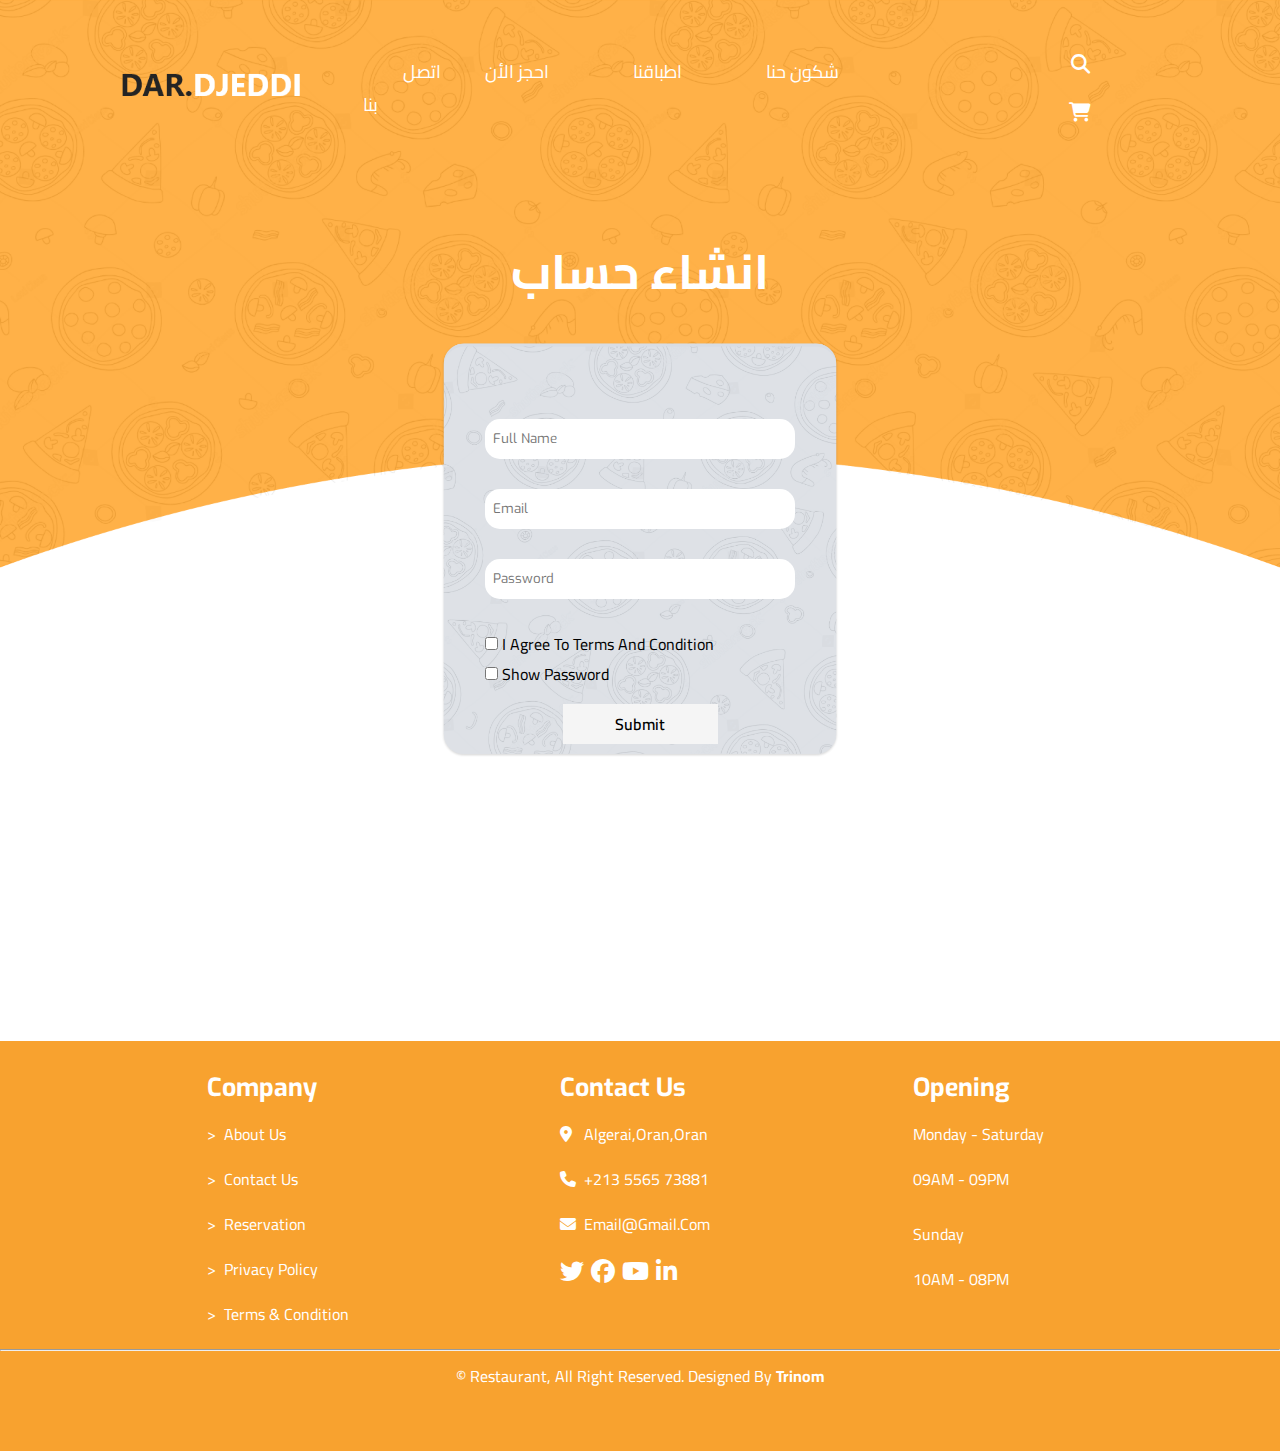
<file: signin.html>
<!DOCTYPE html>
<html lang="en">

<head>
    <meta charset="UTF-8">
    <meta http-equiv="X-UA-Compatible" content="IE=edge">
    <meta name="viewport" content="width=device-width, initial-scale=1.0">
    <title>Sign in</title>
    <link rel="stylesheet" href="signin.css">
    <link rel="stylesheet" href="https://cdnjs.cloudflare.com/ajax/libs/font-awesome/6.4.0/css/all.min.css">
</head>

<body>


    <div class="header">

        <div class="logo">

            <img src="res/DAR.DJEDDI.png" alt="">
        </div>
        <div class="nav">
            <nav>
                <a href="#">شكون حنا</a>
                <a href="#">اطباقنا</a>
                <a href="#">احجز الأن</a>
                <a href="#">اتصل بنا</a>
            </nav>
        </div>

        <div class="icons">
            <i class="fas fa-bars" id="menu-bars"></i>
            <i class="fas fa-search" id="search"></i>
            <a href="#" class="fas fa-shopping-cart"> </a>
        </div>
    </div>



    <section class="sec">

        <h1>انشاء حساب</h1>




        <div class="form_box">
            <div class="form_value">
                <form>
                    <div class="input_box">
                    
                        <input class="inp" type="text"  name="fu" placeholder="  full name">
                    
                    
                    </div>


                    <div class="input_box">

                        <input class="inp" type="email"  name="email" placeholder="  email">


                    </div>

                    <div class="input_box">

                        <input class="inp" id="password-input"   type="  password" name="  password" placeholder="  password">

                    </div>

                    <div class="forget">
                        <label for=""><input type="checkbox"rem> i agree to terms and condition</label>
                    </div>
                    
                    <div class="password-container">
                    
                    <label >
                        <input  type="checkbox" id="show-password-checkbox" onclick="togglePasswordVisibility()" rem>  show password
                    </label>

                    </div>
                    <div class="btn">
                        <button>submit</button>
                    </div>



                </form>

            </div>


        </div>







    </section>













    <footer>
        <div class="footer">
            <div class="footer_info">

                <div class="column column1">
                    <h1>Company</h1>
                    <a href=""><span>></span>&nbsp;&nbsp;About Us</a>
                    <a href=""><span>></span>&nbsp;&nbsp;Contact Us</a>
                    <a href=""><span>></span>&nbsp;&nbsp;Reservation</a>
                    <a href=""><span>></span>&nbsp;&nbsp;Privacy Policy</a>
                    <a href=""><span>></span>&nbsp;&nbsp;Terms & Condition</a>
                </div>
                <div class="column column2">
                    <h1>Contact Us</h1>
                    <pre><i class="fa-solid fa-location-dot"></i>&nbsp;&nbsp; Algerai,oran,oran</pre>
                    <pre><i class="fa-solid fa-phone"></i>&nbsp;&nbsp;+213 5565 73881</pre>
                    <pre><i class="fa-solid fa-envelope"></i>&nbsp;&nbsp;email@gmail.com</pre>
                    <div class="contacticons">
                        <a href=""><i class="fa-brands fa-twitter icon1"></i></a>
                        <a href=""><i class="fa-brands fa-facebook icon2"></i></a>
                        <a href=""><i class="fa-brands fa-youtube icon3"></i></a>
                        <a href=""><i class="fa-brands fa-linkedin-in icon4"></i></a>
                    </div>
                </div>


                <div class="column column3">
                    <h1>Opening</h1>
                    <pre>Monday - Saturday</pre>
                    <pre class="pad">09AM - 09PM</pre>
                    <pre>Sunday</pre>
                    <pre>10AM - 08PM</pre>
                </div>


            </div>

        </div>
        <div class="copyright">
            <hr>
            <pre>© Restaurant, All Right Reserved. Designed By <strong>trinom</strong></p>
          </div>
      </footer>







      <script src="logsign.js"></script>

</body>
</html>
</file>
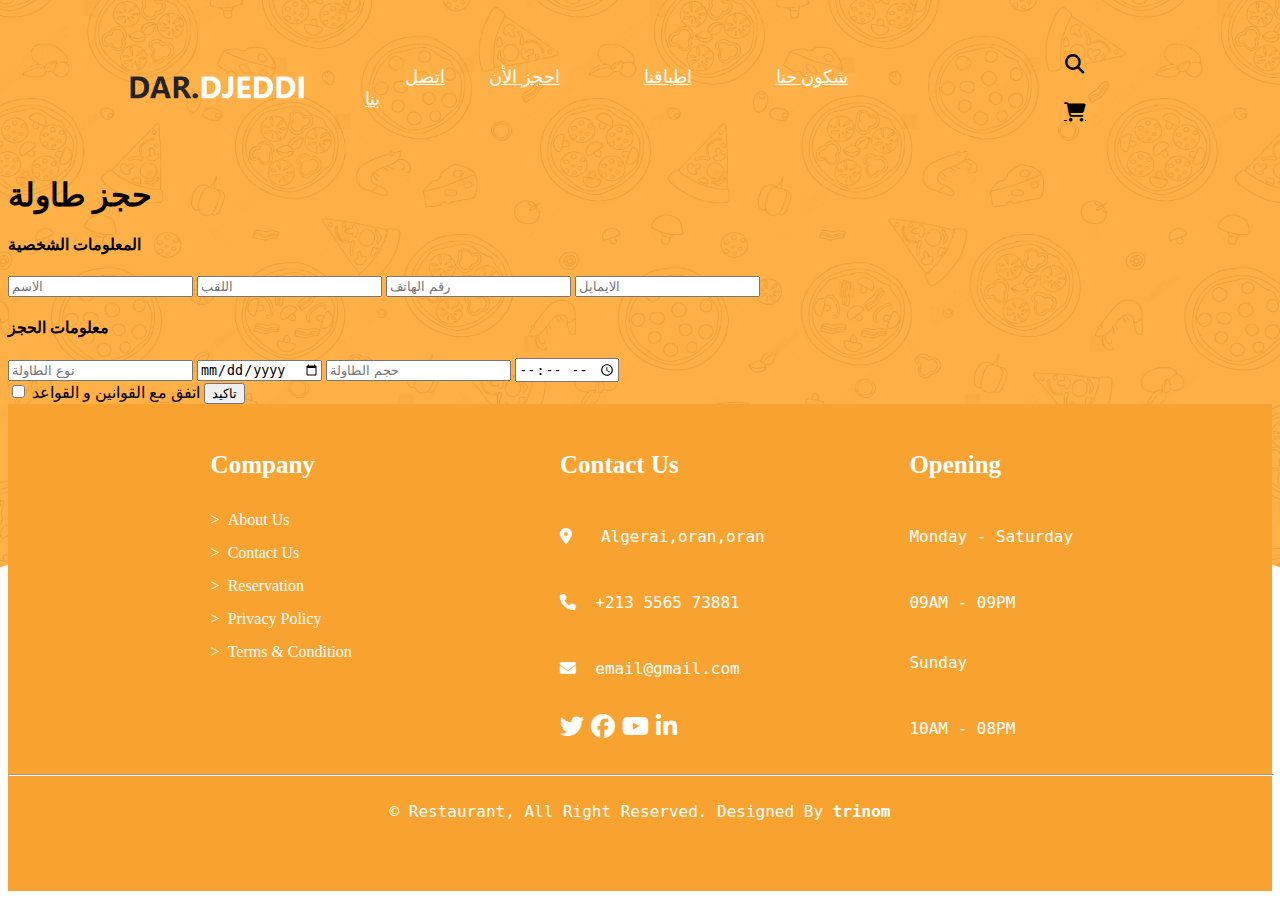
<file: table_reservations.html>
<!DOCTYPE html>
<html lang="en">

<head>
    <meta charset="UTF-8">
    <meta http-equiv="X-UA-Compatible" content="IE=edge">
    <meta name="viewport" content="width=device-width, initial-scale=1.0">
    <title>Document</title>
    <link rel="stylesheet" href="https://cdnjs.cloudflare.com/ajax/libs/font-awesome/6.4.0/css/all.min.css">
    <link rel="stylesheet" href="table_reservations.css">
    
</head>

<body>

    <div class="header">

        <div class="logo">

            <img src="res/DAR.DJEDDI.png" alt="">
        </div>
        <div class="nav">
            <nav>
                <a href="#">شكون حنا</a>
                <a href="#">اطباقنا</a>
                <a href="#">احجز الأن</a>
                <a href="#">اتصل بنا</a>
            </nav>
        </div>

        <div class="icons">
            <i class="fas fa-bars" id="menu-bars"></i>
            <i class="fas fa-search" id="search"></i>
            <a href="#" class="fas fa-shopping-cart"> </a>
        </div>
    </div>
    <!--end header-->



    <section>
        <h1>حجز طاولة</h1>


        <form action="">
            <div class="personal_information">
                <h4>المعلومات الشخصية</h4>
                <input type="text" placeholder="الاسم">
                <input type="text" placeholder="اللقب">
                <input type="text" placeholder="رقم الهاتف">
                <input type="email" placeholder="الايمايل">
                
            </div>
            <div class="Reservation_information">
                <h4>معلومات الحجز</h4>
                <input type="text" placeholder="نوع الطاولة">
                <input type="date" placeholder="اليوم">
                <input type="text" placeholder="حجم الطاولة">
                <input type="time" placeholder="الوقت">

            </div>
            <div class="confirmation">
                <input type="checkbox" id="confirm">
                <label for="confirm">اتفق مع القوانين و القواعد</label>

                <button>تاكيد</button>

            </div>








        </form>





    </section>




































    <footer>
        <div class="footer">
            <div class="footer_info">
    
                <div class="column column1">
                    <h1>Company</h1>
                    <a href=""><span>></span>&nbsp;&nbsp;About Us</a>
                    <a href=""><span>></span>&nbsp;&nbsp;Contact Us</a>
                    <a href=""><span>></span>&nbsp;&nbsp;Reservation</a>
                    <a href=""><span>></span>&nbsp;&nbsp;Privacy Policy</a>
                    <a href=""><span>></span>&nbsp;&nbsp;Terms & Condition</a>
                </div>
                <div class="column column2">
                    <h1>Contact Us</h1>
                    <pre><i class="fa-solid fa-location-dot"></i>&nbsp;&nbsp; Algerai,oran,oran</pre>
                    <pre><i class="fa-solid fa-phone"></i>&nbsp;&nbsp;+213 5565 73881</pre>
                    <pre><i class="fa-solid fa-envelope"></i>&nbsp;&nbsp;email@gmail.com</pre>
                    <div class="contacticons">
                        <a href=""><i class="fa-brands fa-twitter icon1"></i></a>
                        <a href=""><i class="fa-brands fa-facebook icon2"></i></a>
                        <a href=""><i class="fa-brands fa-youtube icon3"></i></a>
                        <a href=""><i class="fa-brands fa-linkedin-in icon4"></i></a>
                    </div>
                </div>
    
    
                <div class="column column3">
                    <h1>Opening</h1>
                    <pre>Monday - Saturday</pre>
                    <pre class="pad">09AM - 09PM</pre>
                    <pre>Sunday</pre>
                    <pre>10AM - 08PM</pre>
                </div>
    
    
            </div>
    
        </div>
        <div class="copyright">
            <hr>
            <pre>© Restaurant, All Right Reserved. Designed By <strong>trinom</strong></p>
              </div>
          </footer>
    
        
    </body>
    </html>
</file>
<file: style.css>
@import url("https://fonts.googleapis.com/css2?family=Cairo:wght@700&family=Roboto+Condensed:wght@300&display=swap");
@import url("https://fonts.googleapis.com/css2?family=Cairo:wght@900&family=Exo:wght@200;400;700;800&display=swap");

* {
  margin: 0;
  padding: 0;
  font-family: "Cairo", sans-serif;
  text-transform: capitalize;
  scroll-behavior: smooth;
  box-sizing: border-box;
  scroll-padding-top: 5.5rem;
}
:root {
  --white: #ffffff;
  --orange: #f8a22f;
}
a {
  text-decoration: none;
}
body {
  background-image: url(/res/tajin-with-black-fade.gif);
  background-repeat: no-repeat;
  background-position: right top;
  background-size: 1500px;
  border-right: #f8a22f solid 4px;
  border-left: #f8a22f solid 4px;
}
/*
#img_main{
    margin-top: -150px;
    float: right;
}
.main_container{
border: solid red;
}*/

/*   header  start */
header {
  margin: 40px 120px;
  display: flex;
  justify-content: space-between;
  align-items: center;
  background: none;
  
}
header nav a {
  margin: 0 30px;
  color: rgb(255, 255, 255);
  transition: ease-in-out 0.2s;
  font-size: large;
}
header nav a:hover {
  padding-bottom: 10px;
  border-bottom: 2px solid #f8a22f;
}
header nav .cont {
  padding: 8px 20px;
  background-color: #f8a22f;
  border-radius: 50px;
}

/* .nav-bar {
  margin-left: 300px;
} */

.icons {
  margin-left: 20px;
}

.icons i,
.icons a {
  cursor: pointer;
  margin-left: 0.5rem;
  height: 3rem;
  line-height: 3rem;
  width: 3rem;
  text-align: center;
  font-size: 1.2rem;
  color: var(--white);
  border-radius: 50%;
  /* background: #eee;*/
}
.icons i:hover,
.icons a:hover {
  color: var(--orange);
  background: var(--white);
  transform: rotate(360deg);
  transition-duration: 0.6s;
}

/*   header  ends */

/*  section N01 */
.container-sec1 {
  display: flex;
  margin-bottom: 20px;
}
.container-sec2 {
  display: flex;
  align-items: center;
}
.bdya_titel {
  width: 50%;
}
.bdya_titel h3 {
  padding-right: 170px;
  font-size: 100px;
  text-align: right;
  font-family: "Cairo", sans-serif;
}

.parag {
  font-size: 30px;
  font-family: "Cairo", sans-serif;
  text-align: right;
  padding-right: 20px;
  border-right: 4px #f8a22f solid;
  margin-top: 20px;
}

/* img taa ma3likch*/

.btn {
  display: inline-block;
  margin-top: 1rem;
  background: #f8a22f;
  color: white;
  font-size: 1.2rem;
  padding: 0.5rem;
  cursor: pointer;
  border-radius: 12px;
  margin-left: 130px;
  margin-top: 100px;
  width: 150px;
  height: 50px;
  text-align: center;
  border: none;
}
.bdya_titel .btn:hover {
  background: rgb(94, 94, 94);
  color: black;
}
/* section taa ma3likch ends */

/* section N02*/

.container-sec2 {
  width: 100%;
  margin-top: 150px;
  
}

.dish {
  margin-top: 50px;
  text-align: center;
  width: 50%;
  font-size: 50px;
  padding-bottom: 300px;
  border-right: 4px solid #f8a22f;
  text-align: center;
}

.container-sec2 .img-sec2 {
  width: 75%;
  transform: translateY(-100px);
}

.parag-2 {
  display: flex;
  margin-right: 20px;
  font-size: 30px;
  text-align: right;
  font-family: "Cairo", sans-serif;
  margin-left: 340px;
  margin-top: 20px;
}
.parag-2 .z {
  padding-left: 14px;
}
.comment_dish {
  font-size: 20px;
  color: #656565;
  text-align: right;
  padding-right: 20px;
}

.couscous {
  width: 125%;
  margin-top: 150px;
  clip: rect(-200px, 200px);
}

/* section N02 ends */

/* section N03  */

.popular {
  padding: 25px 0 250px 0;
  height: 800px;
  width: auto;
}

.popular h1 {
  padding: 20px 0 20px 0;
  font-size: 2rem;
  font-family: exo;
  text-transform: capitalize;
  color: white;
  text-align: center;
}

.popular div {
  padding: 200px 0 200px 0;
  display: flex;
  justify-content: center;
  align-items: end;
  gap: 150px;
}

.popular div img {
  width: 360px;
}

.container-sec3 {
  background-image: url("res/orange-pizza.gif");
  background-size: 100%;
  background-repeat: no-repeat;

}

/* start section N04 */

#contact {
  margin-bottom: 50px;
  font-size: 2rem;
  font-family: exo;
  text-transform: capitalize;
  color: var(--orange);
  text-align: center;
}

.container-sec4{

padding-bottom: 200px ;



}

#hhh {
  font-family: exo;
  font-size: 34px;
  color: white;
}

.form {
  border-radius: 25px;
}

.contact_col .img-feed {
  width: 100%;
  height: auto;
}

.contact_col {
  display: flex;
  flex-direction: column;
  align-items: center;
  flex: 1;
}

.contact_col form {
  display: flex;
  flex-direction: column;
  background-color: orange;
  width: 70%;
  padding: 20px 40px 20px 20px;
}

.contact_col form h3 {
  text-align: center;
  font-family: exo;
}
::placeholder{

  font-family: cairo;
  text-align: right;
  padding: 5px;
}

.contact_col form input {
  width: 100%;
  height: 17pt;
  padding: 5px;
  margin: 5px;
}

.contact_col form textarea {
  width: 100%;
  padding: 5px;
  margin: 5px;
}

.contact_col form {
  background-image: url(res/orange-pizza.gif);
  background-size: 400%;
  background-repeat: no-repeat;
}
.contact_col .btn-form {
  width: 100px;
  height: 50px;

  border-radius: 5px;
  border: none;
  margin-top: 20px;
  color: white;

}

#contact{

   font-family: cairo,bold;
   font-size: 50px;
}


#big_title{

font-family: cairo,bold;
font-size:50px ;

}




























/* footer */

footer {
  width: 100%;
  height: auto;
  padding-top: 20px;
  background-color: #f8a22f;
  color: #fff;
  font-size: 16px;
}

.footer {
  width: 90%;
  height: auto;
  margin: auto;
}

.footer_info {
  width: 100%;
  height: auto;
  display: flex;
  align-items: flex-start;
  justify-content: space-evenly;
  flex-direction: row;
  margin: auto;
}

.column {
  width: 260px;
  height: auto;
  display: flex;
  flex-direction: column;
  row-gap: 15px;
  padding: 10px 0;
}

.contacticons {
  width: 140px;
  height: auto;
  display: flex;
  align-items: flex-start;
  justify-content: flex-start;
  column-gap: 7px;
  margin-top: 5px;
}

.contacticons i {
  transition-duration: 0.4s;
}

.contacticons i:hover.icon1 {
  color: rgb(135, 210, 212);
}

.contacticons i:hover.icon2 {
  color: rgb(59, 89, 152);
}

.contacticons i:hover.icon3 {
  color: rgb(196, 48, 43);
}

.contacticons i:hover.icon4 {
  color: rgb(0, 172, 238);
}

.pad {
  margin-bottom: 10px;
}

.contacticons i {
  font-size: 24px;
}

.column h1 {
  color: #ffffff;
  font-family: exo;
  font-size: 25px;
}

.column a {
  color: white;
  text-decoration: none;
  transition-duration: 0.4s;
}

.column1 a:hover {
  letter-spacing: 1px;
}

.footer {
  transform: translateX(50px);
}

.copyright {
  display: flex;
  flex-direction: column;
  align-items: center;
}

.copyright hr {
  width: 100%;
  margin-bottom: 10px;
  margin-top: 10px;
}
.copyright pre {
  box-sizing: content-box;
}

#contact {
  padding: 25px 0 25px 0;
}

#contact_row {
  display: flex;
  justify-self: center;
  align-items: center;
  padding: 0 100px 0 100px;
  flex: flex-wrap;
}

.contact_col {
  display: flex;
  flex-direction: column;
  align-items: center;
  flex: 1;
}

.contact_col img {
  height: 400px;
  width: 400px;
}

.contact_col form {
  display: flex;
  flex-direction: column;
  background-color: orange;
  width: 70%;
  padding: 20px 40px 20px 20px;
}

.contact_col form h3 {
  text-align: center;
  font-family: cursive;
}

.contact_col form input {
  width: 100%;
  height: 17pt;
  padding: 5px;
  margin: 5px;
}

.contact_col form textarea {
  width: 100%;
  padding: 5px;
  margin: 5px;
}

.contact_col form button {
  margin: auto;
  padding: 10px;
  color: #fff;
  background-color: grey;
  border: 1px solid white;
}
</file>
<file: login.css>
@import url("https://fonts.googleapis.com/css2?family=Cairo:wght@700&family=Roboto+Condensed:wght@300&display=swap");
@import url("https://fonts.googleapis.com/css2?family=Cairo:wght@900&family=Exo:wght@200;400;700;800&display=swap");



:root {
  --white: #ffffff;
  --orange: #f8a22f;
  --green: #77ff70;
}
* {
  font-family: "Cairo", sans-serif;
  margin: 0;
  padding: 0;
  box-sizing: border-box;
  text-transform: capitalize;
  scroll-behavior: smooth;
  scroll-padding-top: 5.5rem;
  /*overflow-x: hidden;*/
}
a {
  text-decoration: none;
}

body {
  background-size: 100%;
  background-repeat: no-repeat;
  background-image: url(res/orange-pizza.gif);
}
.header {
  margin: 40px 120px;
  display: flex;
  justify-content: space-evenly;
  align-items: center;
  background: none;
}

.header .logo {
  width: auto;
}
.header .logo img {
  align-items: center;
  width: 75%;
  margin-right: 0px;
}

.header .nav {
  margin-right: 130px;
}

/* nav bar*/

.header nav a {
  font-size: large;
  border-radius: 0.5rem;
  padding: 5px 25px;
  color: rgb(255, 255, 255);
  margin: 0 15px;
  border-radius: 50px;
}

.header nav a:hover {
  color: rgb(0, 0, 0);
  background: var(--white);
}
.header nav .cont {
  padding: 5px 25px;
  /*/background-color: #F8A22F;*/
  border-radius: 50px;
}
.header .icons i,
.header .icons a {
  cursor: pointer;
  margin-left: 0.5rem;
  height: 3rem;
  line-height: 3rem;
  width: 3rem;
  text-align: center;
  font-size: 1.2rem;
  color: var(--white);
  border-radius: 50%;
  /* background: #eee;*/
}
.header .icons i:hover,
.header .icons a:hover {
  color: var(--orange);
  background: var(--white);
  transform: rotate(360deg);
  transition-duration: 0.6s;
}


.header #menu-bars{

    display: none;
}
















section{
    display: flex;
    align-items:center ;
    justify-content: center;
    min-height:100 ;
    width: 100%;
    padding: 25px 0 250px 0;
    flex-direction: column;
    
}


section h1{
            padding: 25px 0 25px 0;
            font-size: 3rem;
            font-family:cairo;
            color: white;
            text-align: center;
}

.form_box{
    position: relative;
    width: 400px;
    height: 450px; 


    background-image: url("res/Form.png");
    background-size: 100%;
    background-repeat: no-repeat;


    display: flex;
    justify-content:center ;
    align-items: center;

}

.input_box .input:focus{
 
   border-color: red ;

}

.input_box {
    position: relative;
    margin: 30px 0 ;
    width: 310px;
    color: white;
    font-family: ;

}
.inp{
    width: 100%;
    height: 40px;
    border-radius: 15px;
    border: none;
}
/*ktiba li da5l input*/
::placeholder{
    font-family: 'exo';
}
/* fin ktiba li da5l input*/




.btn button{
    margin-left:25% ;
    margin-top: 25%;
    
    align-items: center;
}


button{
    width: 50%;
    height: 40px;
    border-radius: 40 px;
    background-color: rgb(255, 253, 253);
    border: none;
    
    font-size: 1em;
    font-weight: 600;
    
    




}

















































footer {
    width: 100%;
    height: auto;
    padding-top: 20px;
    background-color: #f8a22f;
    color: #fff;
    font-size: 16px;
}

.footer {
    width: 90%;
    height: auto;
    margin: auto;
}

.footer_info {
    width: 100%;
    height: auto;
    display: flex;
    align-items: flex-start;
    justify-content: space-evenly;
    flex-direction: row;
    margin: auto;
}

.column {
    width: 260px;
    height: auto;
    display: flex;
    flex-direction: column;
    row-gap: 15px;
    padding: 10px 0;
}

.contacticons {
    width: 140px;
    height: auto;
    display: flex;
    align-items: flex-start;
    justify-content: flex-start;
    column-gap: 7px;
    margin-top: 5px;
}

.contacticons i {
    transition-duration: 0.4s;
}

.contacticons i:hover.icon1 {
    color: rgb(135, 210, 212);
}

.contacticons i:hover.icon2 {
    color: rgb(59, 89, 152);
}

.contacticons i:hover.icon3 {
    color: rgb(196, 48, 43);
}

.contacticons i:hover.icon4 {
    color: rgb(0, 172, 238);
}

.pad {
    margin-bottom: 10px;
}

.contacticons i {
    font-size: 24px;
}

.column h1 {
    color: #ffffff;
    font-family: exo;
    font-size: 25px;
}

.column a {
    color: white;
    text-decoration: none;
    transition-duration: 0.4s;
}

.column1 a:hover {
    letter-spacing: 1px;
}

.footer {
    transform: translateX(50px);
}

.copyright {
    display: flex;
    flex-direction: column;
    align-items: center;
}

.copyright hr {
    width: 100%;
    margin-bottom: 10px;
    margin-top: 10px;
}

.copyright pre {
    box-sizing: content-box;
}

#contact {
    padding: 25px 0 25px 0;
}

#contact_row {
    display: flex;
    justify-self: center;
    align-items: center;
    padding: 0 100px 0 100px;
    flex: flex-wrap;
}

.contact_col {
    display: flex;
    flex-direction: column;
    align-items: center;
    flex: 1;
}

.contact_col img {
    height: 400px;
    width: 400px;
}

.contact_col form {
    display: flex;
    flex-direction: column;
    background-color: orange;
    width: 70%;
    padding: 20px 40px 20px 20px;
}

.contact_col form h3 {
    text-align: center;
    font-family: cursive;
}

.contact_col form input {
    width: 100%;
    height: 17pt;
    padding: 5px;
    margin: 5px;
}

.contact_col form textarea {
    width: 100%;
    padding: 5px;
    margin: 5px;
}

.contact_col form button {
    margin: auto;
    padding: 10px;
    color: #fff;
    background-color: grey;
    border: 1px solid white;
}
</file>
<file: menu.css>
@import url("https://fonts.googleapis.com/css2?family=Cairo:wght@700&family=Roboto+Condensed:wght@300&display=swap");
  @import url("https://fonts.googleapis.com/css2?family=Cairo:wght@900&family=Exo:wght@200;400;700;800&display=swap");

  :root {
    --white: #ffffff;
    --orange: #f8a22f;
    --green: #77ff70;
  }
  * {
    font-family: "Cairo", sans-serif;
    margin: 0;
    padding: 0;
    box-sizing: border-box;
    text-transform: capitalize;
    scroll-behavior: smooth;
    scroll-padding-top: 5.5rem;
    /*overflow-x: hidden;*/
  }
  a {
    text-decoration: none;
  }

  body {
    background-size: 100%;
    background-repeat: no-repeat;
    background-image: url(res/orange-pizza.gif);
  }
  .header {
    margin: 40px 120px;
    display: flex;
    justify-content: space-evenly;
    align-items: center;
    background: none;
  }

  .header .logo {
    width: auto;
  }
  .header .logo img {
    align-items: center;
    width: 75%;
    margin-right: 0px;
  }

  .header .nav {
    margin-right: 130px;
  }

  /* nav bar*/

  .header nav a {
    font-size: large;
    border-radius: 0.5rem;
    padding: 5px 25px;
    color: rgb(255, 255, 255);
    margin: 0 15px;
  border-radius: 50px;
}

.header nav a:hover {
  color: rgb(0, 0, 0);
  background: var(--white);
}
.header nav .cont {
  padding: 5px 25px;
  /*/background-color: #F8A22F;*/
  border-radius: 50px;
}
.header .icons i,
.header .icons a {
  cursor: pointer;
  margin-left: 0.5rem;
  height: 3rem;
  line-height: 3rem;
  width: 3rem;
  text-align: center;
  font-size: 1.2rem;
  color: var(--white);
  border-radius: 50%;
  /* background: #eee;*/
}
.header .icons i:hover,
.header .icons a:hover {
  color: var(--orange);
  background: var(--white);
  transform: rotate(360deg);
  transition-duration: 0.6s;
}

.header #menu-bars {
  display: none;
}

.menu {
  /*border: green solid;*/
  width: 100%;
  justify-content: center;
  align-items: center;
  text-align: center;
  margin-top: 50px;
}
.menu .menu-bar {
  display: flex;
  justify-content: space-evenly;
  align-items: center;
  margin-top: 40px;
  padding: 30px;
  gap: 2px;
}

#all {
  background-color: #bebebe;
}





.menu .menu-bar button {
  font-size: 15px;
  /*/font-family: ;/*/

  padding: 5px 35px;
  color: rgb(0, 0, 0);
  margin: 0 15px;
  border-radius: 20px;
  background: var(--white);
  border: none;
  align-items: center;
}

.img-button {
  border: none;
  padding: 10px 25px;
  background: #ffffff;
  display: flex;
  align-items: center;
}
.img-button img {
  width: 20px;
  margin-right: 10px;
}

.menu .menu-bar button:hover {
  background-color: rgb(244, 226, 226);
}
.menu h3 {
  color: var(--white);
  font-size: 50px;
}

/*#img-min{
    padding: 0;
    width: 30%;
    height: auto;
    align-items: center;
      
    border: red solid;
  }*/

.meals {
  width: 100%;
  justify-content: space-evenly;
  padding: 40px;
  margin-top: 80px;
  display: flex;
}

.meals .meal-box {
  width: 400px;
  height: 370px;
  border-radius: 1.3rem;
  overflow: hidden;
  background-color: #ffffff;
}

.meal-box button {
  border-radius: 1rem;
  width: 100px;
  height: 40px;
  margin: 20px 15px;
  
  border: none;
}
.meal-box button h3 {
  font-size: 15px;
}

.meal-box .meal-name h3 {
  margin-right: 20px;
  text-align: right;
  color: var(--orange);
}

.meal-box .meal-name{
   
  display: flex;
  justify-content: space-between;
}

.meal-box button :hover {
  color: var(--orange);
}

.meals img {
  width: 120%;
}
#img2 {
  width: 120%;
}

.meals .meal-box {
  background-size: cover;
}

#heart-icon {
  
  width: 50%;
  font-size: 20px;
  color: red;
  margin-left: 18px;
  margin-top: 10px;
  
  
}
.meals .meal-box .info {
  border: rgb(214, 214, 214) solid 0.8px;
  border-top: 1.2rem;
  background-color: #ffffff;
  border-bottom-left-radius: 1.2rem;
  border-bottom-right-radius: 1.2rem;
}

.lftor {
  display: block;
}

.mchroubat {
  display: block;
}

.desserts {
  display: block;
}

.fast-food {
  display: block;
}

.meals-trad {
  display: block;
}

/*footer */

footer {
  width: 100%;
  height: auto;
  padding-top: 20px;
  background-color: #f8a22f;
  color: #fff;
  font-size: 16px;
}

.footer {
  width: 90%;
  height: auto;
  margin: auto;
}

.footer_info {
  width: 100%;
  height: auto;
  display: flex;
  align-items: flex-start;
  justify-content: space-evenly;
  flex-direction: row;
  margin: auto;
}

.column {
  width: 260px;
  height: auto;
  display: flex;
  flex-direction: column;
  row-gap: 15px;
  padding: 10px 0;
}

.contacticons {
  width: 140px;
  height: auto;
  display: flex;
  align-items: flex-start;
  justify-content: flex-start;
  column-gap: 7px;
  margin-top: 5px;
}

.contacticons i {
  transition-duration: 0.4s;
}

.contacticons i:hover.icon1 {
  color: rgb(135, 210, 212);
}

.contacticons i:hover.icon2 {
  color: rgb(59, 89, 152);
}

.contacticons i:hover.icon3 {
  color: rgb(196, 48, 43);
}

.contacticons i:hover.icon4 {
  color: rgb(0, 172, 238);
}

.pad {
  margin-bottom: 10px;
}

.contacticons i {
  font-size: 24px;
}

.column h1 {
  color: #ffffff;
  font-family: exo;
  font-size: 25px;
}

.column a {
  color: white;
  text-decoration: none;
  transition-duration: 0.4s;
}

.column1 a:hover {
  letter-spacing: 1px;
}

.footer {
  transform: translateX(50px);
}

.copyright {
  display: flex;
  flex-direction: column;
  align-items: center;
}

.copyright hr {
  width: 100%;
  margin-bottom: 10px;
  margin-top: 10px;
}
.copyright pre {
  box-sizing: content-box;
}

#contact {
  padding: 25px 0 25px 0;
}

#contact_row {
  display: flex;
  justify-self: center;
  align-items: center;
  padding: 0 100px 0 100px;
  flex: flex-wrap;
}

.contact_col {
  display: flex;
  flex-direction: column;
  align-items: center;
  flex: 1;
}

.contact_col img {
  height: 400px;
  width: 400px;
}

.contact_col form {
  display: flex;
  flex-direction: column;
  background-color: orange;
  width: 70%;
  padding: 20px 40px 20px 20px;
}

.contact_col form h3 {
  text-align: center;
  font-family: cursive;
}

.contact_col form input {
  width: 100%;
  height: 17pt;
  padding: 5px;
  margin: 5px;
}

.contact_col form textarea {
  width: 100%;
  padding: 5px;
  margin: 5px;
}

.contact_col form button {
  margin: auto;
  padding: 10px;
  color: #fff;
  background-color: grey;
  border: 1px solid white;
}

/*media queries for responsivity*/
@media (max-width: 1235px) {
  html {
    font-size: 15px;
  }

  /* .header .menu-bar {
    display: ;
  } */
}
</file>
<file: signin.css>
@import url("https://fonts.googleapis.com/css2?family=Cairo:wght@700&family=Roboto+Condensed:wght@300&display=swap");
@import url("https://fonts.googleapis.com/css2?family=Cairo:wght@900&family=Exo:wght@200;400;700;800&display=swap");




:root {
  --white: #ffffff;
  --orange: #f8a22f;
  --green: #77ff70;
}
* {
  font-family: "Cairo", sans-serif;
  margin: 0;
  padding: 0;
  box-sizing: border-box;
  text-transform: capitalize;
  scroll-behavior: smooth;
  scroll-padding-top: 5.5rem;
  /*overflow-x: hidden;*/
}
a {
  text-decoration: none;
}

body {
  background-size: 100%;
  background-repeat: no-repeat;
  background-image: url(res/orange-pizza.gif);
}
.header {
  margin: 40px 120px;
  display: flex;
  justify-content: space-evenly;
  align-items: center;
  background: none;
}

.header .logo {
  width: auto;
}
.header .logo img {
  align-items: center;
  width: 75%;
  margin-right: 0px;
}

.header .nav {
  margin-right: 130px;
}

/* nav bar*/

.header nav a {
  font-size: large;
  border-radius: 0.5rem;
  padding: 5px 25px;
  color: rgb(255, 255, 255);
  margin: 0 15px;
  border-radius: 50px;
}

.header nav a:hover {
  color: rgb(0, 0, 0);
  background: var(--white);
}
.header nav .cont {
  padding: 5px 25px;
  /*/background-color: #F8A22F;*/
  border-radius: 50px;
}
.header .icons i,
.header .icons a {
  cursor: pointer;
  margin-left: 0.5rem;
  height: 3rem;
  line-height: 3rem;
  width: 3rem;
  text-align: center;
  font-size: 1.2rem;
  color: var(--white);
  border-radius: 50%;
  /* background: #eee;*/
}
.header .icons i:hover,
.header .icons a:hover {
  color: var(--orange);
  background: var(--white);
  transform: rotate(360deg);
  transition-duration: 0.6s;
}

.header #menu-bars{

    display: none;
}








/*header ends*/












section {
    display: flex;
    align-items: center;
    justify-content: center;
    min-height: 100;
    width: 100%;
    padding: 25px 0 250px 0;
    flex-direction: column;

}


section h1 {
    padding: 25px 0 25px 0;
    font-size: 3rem;
    font-family: cairo;
    color: white;
    text-align: center;
}

.form_box {
    position: relative;
    width: 400px;
    height: 450px;


    background-image: url("res/Form.png");
    background-size: 100%;
    background-repeat: no-repeat;


    display: flex;
    justify-content: center;
    align-items: center;

}

.input_box {
    position: relative;
    margin: 30px 0;
    width: 310px;
    color: rgb(247, 247, 247);
    font-family: exo;

}

.inp {
    width: 100%;
    height: 40px;
    border-radius: 15px;
    border: none;
}

/*ktiba li da5l input*/

::placeholder {
    font-family: 'exo';
    
   /* text-align: right;*/

}

/* fin ktiba li da5l input*/






.btn button {
    margin-left: 25%;
    margin-top: 15px;
    
}

button {
    width: 50%;
    height: 40px;
    border-radius: 40 px;
    background-color: whitesmoke;
    border: none;

    font-size: 1em;
    font-weight: 600;
    






}

















































footer {
    width: 100%;
    height: auto;
    padding-top: 20px;
    background-color: #f8a22f;
    color: #fff;
    font-size: 16px;
}

.footer {
    width: 90%;
    height: auto;
    margin: auto;
}

.footer_info {
    width: 100%;
    height: auto;
    display: flex;
    align-items: flex-start;
    justify-content: space-evenly;
    flex-direction: row;
    margin: auto;
}

.column {
    width: 260px;
    height: auto;
    display: flex;
    flex-direction: column;
    row-gap: 15px;
    padding: 10px 0;
}

.contacticons {
    width: 140px;
    height: auto;
    display: flex;
    align-items: flex-start;
    justify-content: flex-start;
    column-gap: 7px;
    margin-top: 5px;
}

.contacticons i {
    transition-duration: 0.4s;
}

.contacticons i:hover.icon1 {
    color: rgb(135, 210, 212);
}

.contacticons i:hover.icon2 {
    color: rgb(59, 89, 152);
}

.contacticons i:hover.icon3 {
    color: rgb(196, 48, 43);
}

.contacticons i:hover.icon4 {
    color: rgb(0, 172, 238);
}

.pad {
    margin-bottom: 10px;
}

.contacticons i {
    font-size: 24px;
}

.column h1 {
    color: #ffffff;
    font-family: exo;
    font-size: 25px;
}

.column a {
    color: white;
    text-decoration: none;
    transition-duration: 0.4s;
}

.column1 a:hover {
    letter-spacing: 1px;
}

.footer {
    transform: translateX(50px);
}

.copyright {
    display: flex;
    flex-direction: column;
    align-items: center;
}

.copyright hr {
    width: 100%;
    margin-bottom: 10px;
    margin-top: 10px;
}

.copyright pre {
    box-sizing: content-box;
}

#contact {
    padding: 25px 0 25px 0;
}

#contact_row {
    display: flex;
    justify-self: center;
    align-items: center;
    padding: 0 100px 0 100px;
    flex: flex-wrap;
}

.contact_col {
    display: flex;
    flex-direction: column;
    align-items: center;
    flex: 1;
}

.contact_col img {
    height: 400px;
    width: 400px;
}

.contact_col form {
    display: flex;
    flex-direction: column;
    background-color: orange;
    width: 70%;
    padding: 20px 40px 20px 20px;
}

.contact_col form h3 {
    text-align: center;
    font-family: cursive;
}

.contact_col form input {
    width: 100%;
    height: 17pt;
    padding: 5px;
    margin: 5px;
}

.contact_col form textarea {
    width: 100%;
    padding: 5px;
    margin: 5px;
}

.contact_col form button {
    margin: auto;
    padding: 10px;
    color: #fff;
    background-color: grey;
    border: 1px solid white;
}
</file>
<file: table_reservations.css>
body {
    background-image: url("res/orange-pizza.gif");
    background-size: 100%;
    background-repeat: no-repeat;




}

.header {

    margin: 40px 120px;
    display: flex;
    justify-content: space-evenly;
    align-items: center;
    background: none;

}

.header .logo {

    width: auto;
}

.header .logo img {

    align-items: center;
    width: 75%;
    margin-right: 0px;
}


.header .nav {

    margin-right: 130px;


}

/* nav bar*/

.header nav a {
    font-size: large;
    border-radius: .5rem;
    padding: 5px 25px;
    color: rgb(255, 255, 255);
    margin: 0 15px;
    border-radius: 50px;


}

.header nav a:hover {
    color: rgb(0, 0, 0);
    background: var(--white);

}

.header nav .cont {
    padding: 5px 25px;
    /*/background-color: #F8A22F;*/
    border-radius: 50px;
}

.header .icons i,
.header .icons a {

    cursor: pointer;
    margin-left: .5rem;
    height: 3rem;
    line-height: 3rem;
    width: 3rem;
    text-align: center;
    font-size: 1.2rem;
    color: var(--white);
    border-radius: 50%;
    /* background: #eee;*/

}

.header .icons i:hover,
.header .icons a:hover {

    color: var(--orange);
    background: var(--white);
    transform: rotate(360deg);
    transition-duration: .6s;
}

.header #menu-bars {

    display: none;


}

/*end header*/





















































footer {
    width: 100%;
    height: auto;
    padding-top: 20px;
    background-color: #f8a22f;
    color: #fff;
    font-size: 16px;
}

.footer {
    width: 90%;
    height: auto;
    margin: auto;
}

.footer_info {
    width: 100%;
    height: auto;
    display: flex;
    align-items: flex-start;
    justify-content: space-evenly;
    flex-direction: row;
    margin: auto;
}

.column {
    width: 260px;
    height: auto;
    display: flex;
    flex-direction: column;
    row-gap: 15px;
    padding: 10px 0;
}

.contacticons {
    width: 140px;
    height: auto;
    display: flex;
    align-items: flex-start;
    justify-content: flex-start;
    column-gap: 7px;
    margin-top: 5px;
}

.contacticons i {
    transition-duration: 0.4s;
}

.contacticons i:hover.icon1 {
    color: rgb(135, 210, 212);
}

.contacticons i:hover.icon2 {
    color: rgb(59, 89, 152);
}

.contacticons i:hover.icon3 {
    color: rgb(196, 48, 43);
}

.contacticons i:hover.icon4 {
    color: rgb(0, 172, 238);
}

.pad {
    margin-bottom: 10px;
}

.contacticons i {
    font-size: 24px;
}

.column h1 {
    color: #ffffff;
    font-family: exo;
    font-size: 25px;
}

.column a {
    color: white;
    text-decoration: none;
    transition-duration: 0.4s;
}

.column1 a:hover {
    letter-spacing: 1px;
}

.footer {
    transform: translateX(50px);
}

.copyright {
    display: flex;
    flex-direction: column;
    align-items: center;
}

.copyright hr {
    width: 100%;
    margin-bottom: 10px;
    margin-top: 10px;
}

.copyright pre {
    box-sizing: content-box;
}

#contact {
    padding: 25px 0 25px 0;
}

#contact_row {
    display: flex;
    justify-self: center;
    align-items: center;
    padding: 0 100px 0 100px;
    flex: flex-wrap;
}

.contact_col {
    display: flex;
    flex-direction: column;
    align-items: center;
    flex: 1;
}

.contact_col img {
    height: 400px;
    width: 400px;
}

.contact_col form {
    display: flex;
    flex-direction: column;
    background-color: orange;
    width: 70%;
    padding: 20px 40px 20px 20px;
}

.contact_col form h3 {
    text-align: center;
    font-family: cursive;
}

.contact_col form input {
    width: 100%;
    height: 17pt;
    padding: 5px;
    margin: 5px;
}

.contact_col form textarea {
    width: 100%;
    padding: 5px;
    margin: 5px;
}

.contact_col form button {
    margin: auto;
    padding: 10px;
    color: #fff;
    background-color: grey;
    border: 1px solid white;
}
</file>
